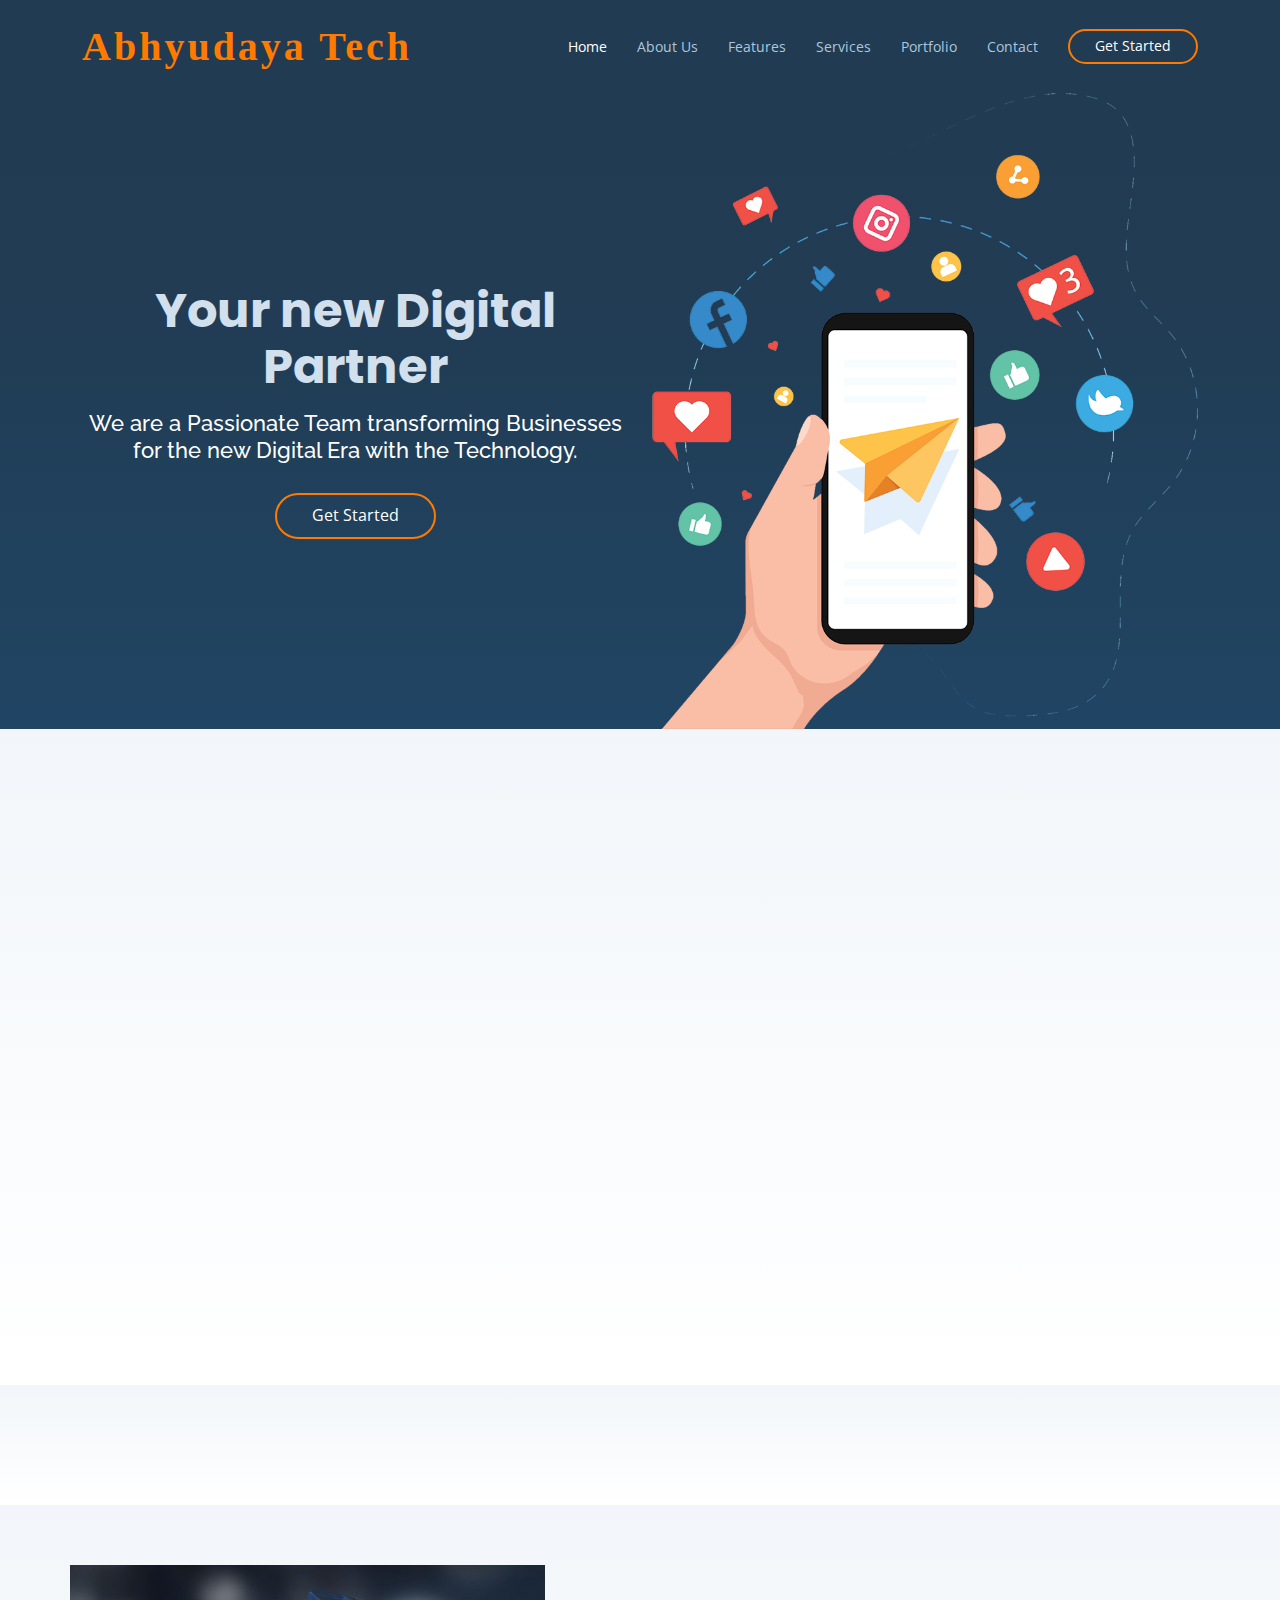
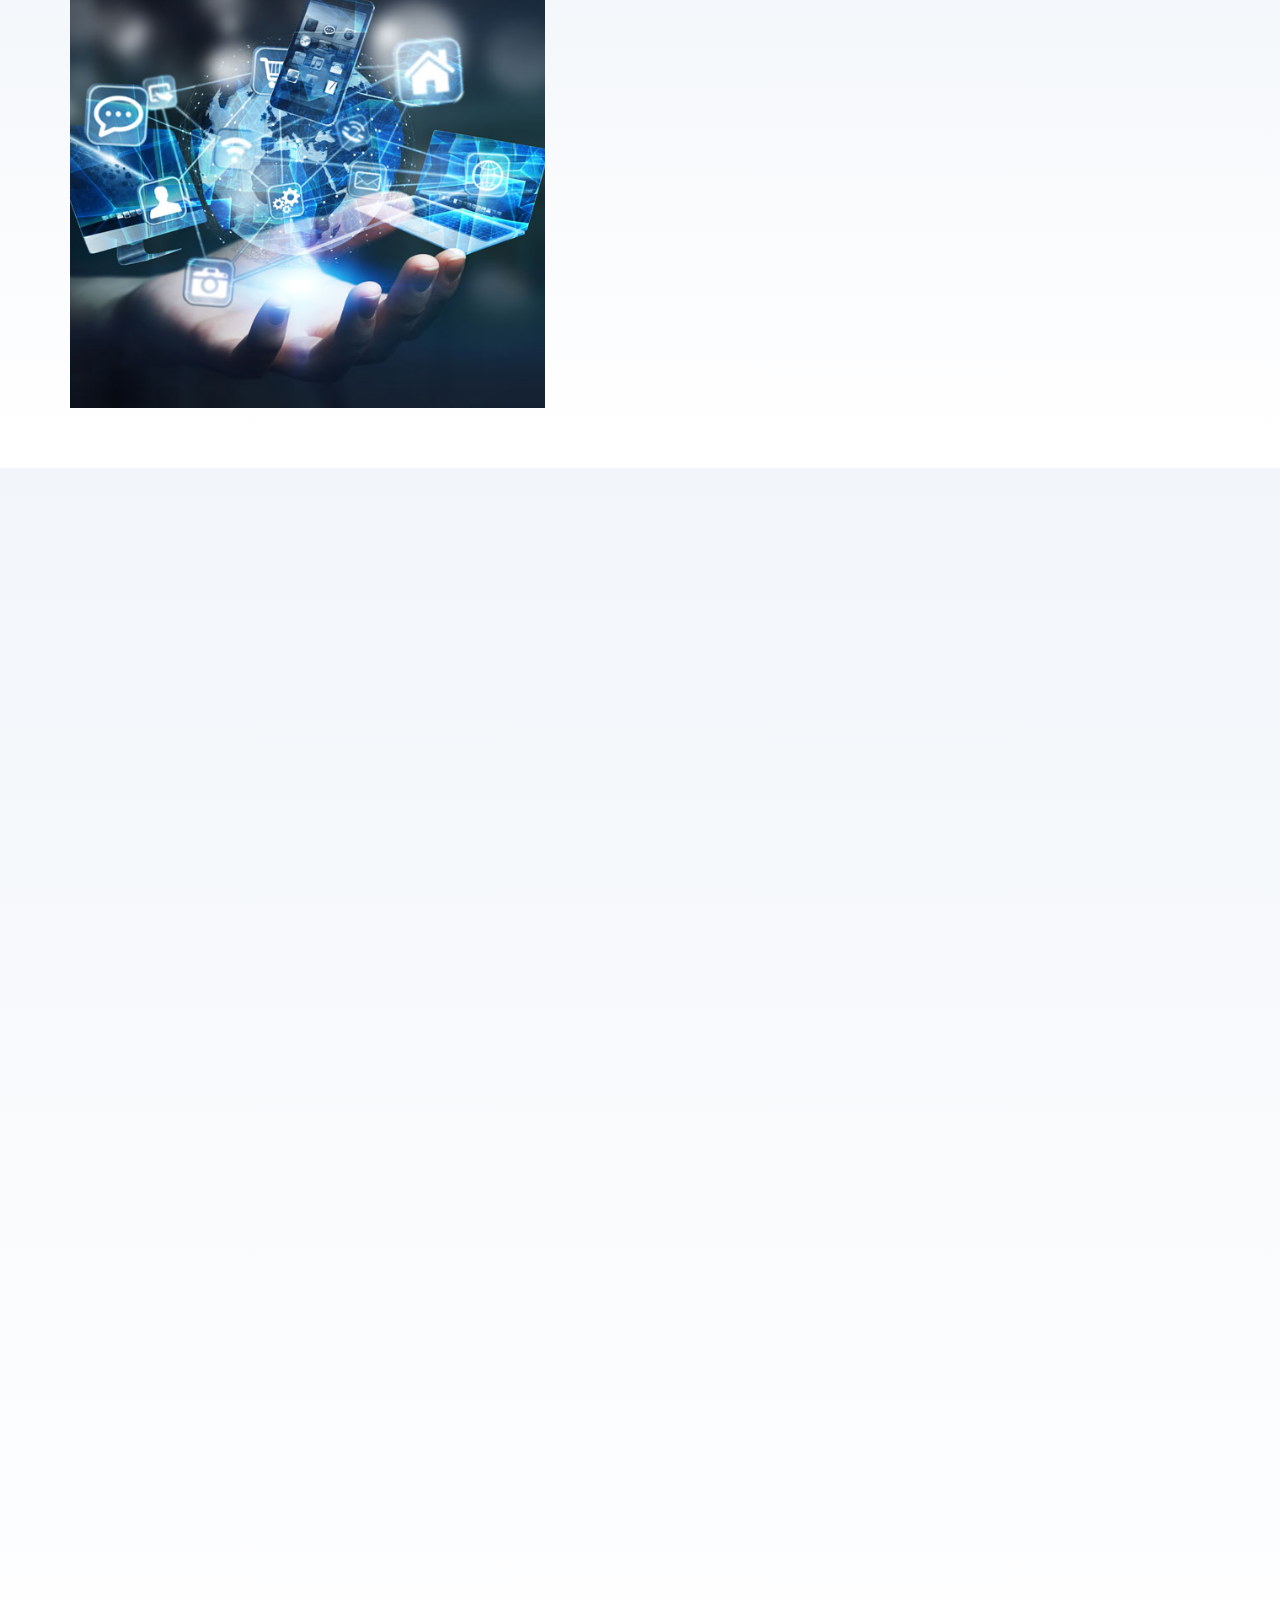
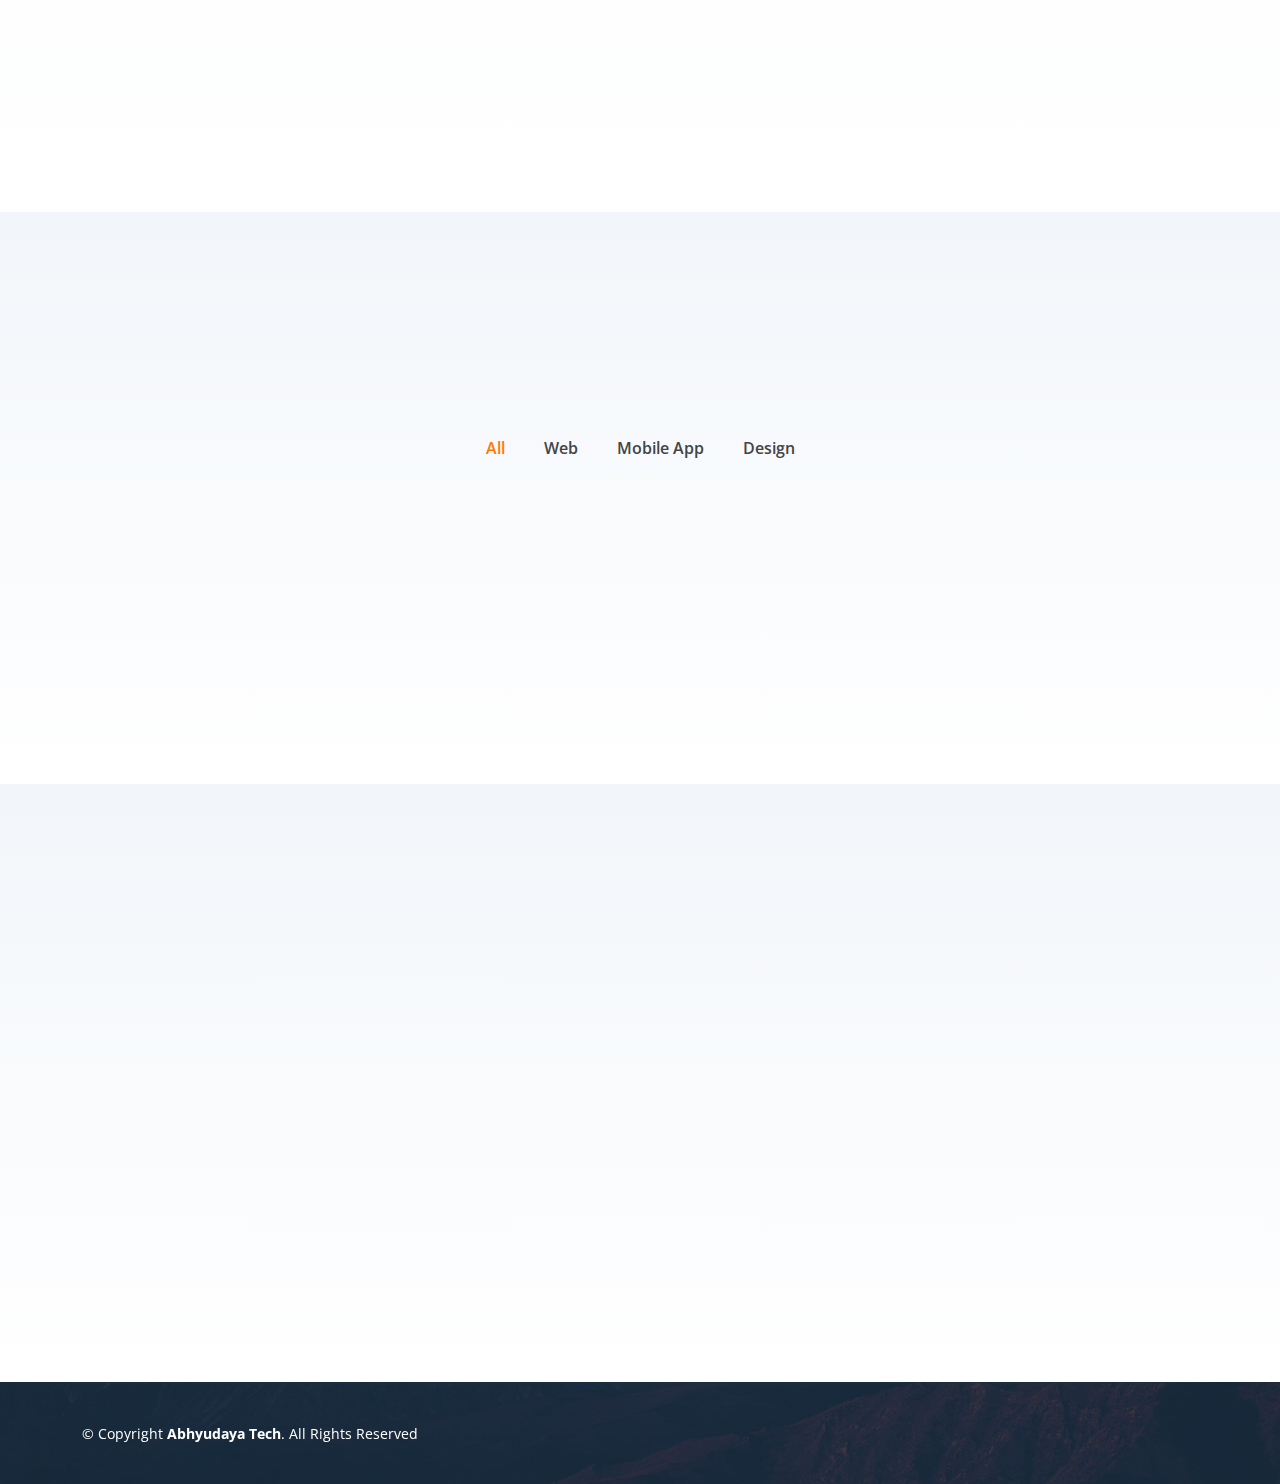
<file: index.html>
<!DOCTYPE html>
<html lang="en">

<head>
  <meta charset="utf-8">
  <meta content="width=device-width, initial-scale=1.0" name="viewport">

  <title>Abhyudaya Tech</title>
  <meta content="" name="description">
  <meta content="" name="keywords">

  <!-- Favicons -->
  <link href="assets/img/favicon.png" rel="icon">
  <link href="assets/img/apple-touch-icon.png" rel="apple-touch-icon">

  <!-- Google Fonts -->
  <link href="https://fonts.googleapis.com/css?family=Open+Sans:300,300i,400,400i,600,600i,700,700i|Raleway:300,300i,400,400i,500,500i,600,600i,700,700i|Poppins:300,300i,400,400i,500,500i,600,600i,700,700i" rel="stylesheet">
  <link href='https://fonts.googleapis.com/css?family=Sacramento' rel='stylesheet'>

  <!-- Vendor CSS Files -->
  <link href="assets/vendor/aos/aos.css" rel="stylesheet">
  <link href="assets/vendor/bootstrap/css/bootstrap.min.css" rel="stylesheet">
  <link href="assets/vendor/bootstrap-icons/bootstrap-icons.css" rel="stylesheet">
  <link href="assets/vendor/boxicons/css/boxicons.min.css" rel="stylesheet">
  <link href="assets/vendor/glightbox/css/glightbox.min.css" rel="stylesheet">
  <link href="assets/vendor/swiper/swiper-bundle.min.css" rel="stylesheet">

  <!-- Template Main CSS File -->
  <link href="assets/css/style.css" rel="stylesheet">

  <!-- =======================================================
  * Template Name: Bocor
  * Updated: Sep 18 2023 with Bootstrap v5.3.2
  * Template URL: https://bootstrapmade.com/bocor-bootstrap-template-nice-animation/
  * Author: BootstrapMade.com
  * License: https://bootstrapmade.com/license/
  ======================================================== -->
</head>

<body>
<!-- Google tag (gtag.js) -->
<script async src="https://www.googletagmanager.com/gtag/js?id=G-Y99J32SR6R"></script>
<script>
  window.dataLayer = window.dataLayer || [];
  function gtag(){dataLayer.push(arguments);}
  gtag('js', new Date());

  gtag('config', 'G-Y99J32SR6R');
</script>

  <!-- ======= Header ======= -->
  <header id="header">
    <div class="container d-flex align-items-center justify-content-between">

      <div class="logo">
        <!-- Uncomment below if you prefer to use an image logo -->
        <!-- <img src="assets/img/logo_abhyudaya_tech.png" alt="" class="img-fluid"> -->
        <h1><a href="index.html"><span style="font-family: 'sans-serif';">Abhyudaya Tech</span></a></h1>
      </div>

      <nav id="navbar" class="navbar">
        <ul>
          <li><a class="nav-link scrollto active" href="#hero">Home</a></li>
          <li><a class="nav-link scrollto" href="#about">About Us</a></li>
          <li><a class="nav-link scrollto" href="#features">Features</a></li>
          <li><a class="nav-link scrollto" href="#services">Services</a></li>
          <li><a class="nav-link scrollto" href="#portfolio">Portfolio</a></li>
          <!-- <li><a class="nav-link scrollto" href="#team">Team</a></li> -->
          <!-- <li class="dropdown"><a href="#"><span>Drop Down</span> <i class="bi bi-chevron-down"></i></a>
            <ul>
              <li><a href="#">Drop Down 1</a></li>
              <li class="dropdown"><a href="#"><span>Deep Drop Down</span> <i class="bi bi-chevron-right"></i></a>
                <ul>
                  <li><a href="#">Deep Drop Down 1</a></li>
                  <li><a href="#">Deep Drop Down 2</a></li>
                  <li><a href="#">Deep Drop Down 3</a></li>
                  <li><a href="#">Deep Drop Down 4</a></li>
                  <li><a href="#">Deep Drop Down 5</a></li>
                </ul>
              </li>
              <li><a href="#">Drop Down 2</a></li>
              <li><a href="#">Drop Down 3</a></li>
              <li><a href="#">Drop Down 4</a></li>
            </ul>
          </li> -->
          <li><a class="nav-link scrollto" href="#contact">Contact</a></li>
          <li><a class="getstarted scrollto" href="#about">Get Started</a></li>
        </ul>
        <i class="bi bi-list mobile-nav-toggle"></i>
      </nav><!-- .navbar -->

    </div>
  </header><!-- End Header -->

  <!-- ======= Hero Section ======= -->
  <section id="hero">

    <div class="container">
      <div class="row d-flex align-items-center">
      <div class=" col-lg-6 py-5 py-lg-0 order-2 order-lg-1 text-center" data-aos="fade-right">
        <h1>Your new Digital Partner</h1>
        <h2>We are a Passionate Team transforming Businesses for the new Digital Era with the Technology.</h2>
        <a href="#about" class="btn-get-started scrollto">Get Started</a>
      </div>
      <div class="col-lg-6 order-1 order-lg-2 hero-img" data-aos="fade-left">
        <img src="assets/img/hero-img.png" class="img-fluid" alt="">
      </div>
    </div>
    </div>

  </section><!-- End Hero -->

  <main id="main">

    <!-- ======= Features Section ======= -->
    <section id="about" class="features section-bg">
      <div class="container">

        <div class="section-title">
          <h2 data-aos="fade-in">About Us</h2>
          <p data-aos="fade-in"></p>
        </div>

        <div class="row content">
          <div class="col-md-5 px-4" data-aos="fade-right">
            <img src="assets/img/logo_abhyudaya_tech.png" class="img-fluid" alt="">
          </div>
          <div class="col-md-7 pt-4" data-aos="fade-left">
            <h1></h1>
            <h3>Your New Digital Partner.</h3>
            <p class="fst-italic" style="text-align: justify;">
              &emsp;&emsp;&emsp;At <span style="color: orange;">Abhyudaya Tech</span>, we're not just another technology company, rather we're your dedicated digital partner. With a passionate team, we specialize in transforming businesses for the new digital era.
            </p>
            <ul>
              <li><i class="bi bi-check"></i> Our core expertise encompasses website development, digital support, creative design, and strategic social media management.</li>
              <li><i class="bi bi-check"></i> We believe that technology is not just a tool but a catalyst for your success. Let's embark on a journey of innovation and growth together. </li>
              <li><i class="bi bi-check"></i> Your digital transformation starts here. </li>
            </ul>
          </div>
        </div>

        <!-- <div class="row content">
          <div class="col-md-5 order-1 order-md-2" data-aos="fade-left">
            <img src="assets/img/features-2.svg" class="img-fluid" alt="">
          </div>
          <div class="col-md-7 pt-5 order-2 order-md-1" data-aos="fade-right">
            <h3>Corporis temporibus maiores provident</h3>
            <p class="fst-italic">
              Lorem ipsum dolor sit amet, consectetur adipiscing elit, sed do eiusmod tempor incididunt ut labore et dolore
              magna aliqua.
            </p>
            <p>
              Ullamco laboris nisi ut aliquip ex ea commodo consequat. Duis aute irure dolor in reprehenderit in voluptate
              velit esse cillum dolore eu fugiat nulla pariatur. Excepteur sint occaecat cupidatat non proident, sunt in
              culpa qui officia deserunt mollit anim id est laborum
            </p>
          </div>
        </div>

        <div class="row content">
          <div class="col-md-5" data-aos="fade-right">
            <img src="assets/img/features-3.svg" class="img-fluid" alt="">
          </div>
          <div class="col-md-7 pt-5" data-aos="fade-left">
            <h3>Sunt consequatur ad ut est nulla consectetur reiciendis animi voluptas</h3>
            <p>Cupiditate placeat cupiditate placeat est ipsam culpa. Delectus quia minima quod. Sunt saepe odit aut quia voluptatem hic voluptas dolor doloremque.</p>
            <ul>
              <li><i class="bi bi-check"></i> Ullamco laboris nisi ut aliquip ex ea commodo consequat.</li>
              <li><i class="bi bi-check"></i> Duis aute irure dolor in reprehenderit in voluptate velit.</li>
              <li><i class="bi bi-check"></i> Facilis ut et voluptatem aperiam. Autem soluta ad fugiat.</li>
            </ul>
          </div>
        </div>

        <div class="row content">
          <div class="col-md-5 order-1 order-md-2" data-aos="fade-left">
            <img src="assets/img/features-4.svg" class="img-fluid" alt="">
          </div>
          <div class="col-md-7 pt-5 order-2 order-md-1" data-aos="fade-right">
            <h3>Quas et necessitatibus eaque impedit ipsum animi consequatur incidunt in</h3>
            <p class="fst-italic">
              Lorem ipsum dolor sit amet, consectetur adipiscing elit, sed do eiusmod tempor incididunt ut labore et dolore
              magna aliqua.
            </p>
            <p>
              Ullamco laboris nisi ut aliquip ex ea commodo consequat. Duis aute irure dolor in reprehenderit in voluptate
              velit esse cillum dolore eu fugiat nulla pariatur. Excepteur sint occaecat cupidatat non proident, sunt in
              culpa qui officia deserunt mollit anim id est laborum
            </p>
          </div>
        </div> -->

      </div>
    </section><!-- End Features Section -->

    <!-- ======= Clients Section ======= -->
    <section id="clients" class="clients section-bg">
      <div class="container">
        <div class="row no-gutters clients-wrap clearfix wow fadeInUp">
          
          <div class="col-lg-2 col-md-4 col-6">
            <div class="client-logo">
              <img src="assets/img/clients/client-ip-connect.png" class="img-fluid" alt="" data-aos="flip-right">
            </div>
          </div>

          <div class="col-lg-2 col-md-4 col-6">
            <div class="client-logo">
              <img src="assets/img/clients/client-jknanosolutions.png" class="img-fluid" alt="" data-aos="flip-right" data-aos-delay="100">
            </div>
          </div>

          <div class="col-lg-2 col-md-4 col-6">
            <div class="client-logo">
              <img src="assets/img/clients/client-nano-edu-kit.png" class="img-fluid" alt="" data-aos="flip-right" data-aos-delay="200">
            </div>
          </div>

          <!-- <div class="col-lg-2 col-md-4 col-6">
            <div class="client-logo">
              <img src="assets/img/clients/client-4.png" class="img-fluid" alt="" data-aos="flip-right" data-aos-delay="300">
            </div>
          </div>

          <div class="col-lg-2 col-md-4 col-6">
            <div class="client-logo">
              <img src="assets/img/clients/client-5.png" class="img-fluid" alt="" data-aos="flip-right" data-aos-delay="400">
            </div>
          </div>

          <div class="col-lg-2 col-md-4 col-6">
            <div class="client-logo">
              <img src="assets/img/clients/client-6.png" class="img-fluid" alt="" data-aos="flip-right" data-aos-delay="500">
            </div>
          </div> -->

        </div>

      </div>
    </section><!-- End Clients Section -->

    <!-- ======= About Section ======= -->
    <section id="features" class="about section-bg">
      <div class="container">
        <div class="row gy-4">
          <div class="image col-xl-5"></div>
          <div class="col-xl-7">
            <div class="content d-flex flex-column justify-content-center ps-0 ps-xl-4">
              <h3 data-aos="fade-in" data-aos-delay="100">Features</h3>
              <p data-aos="fade-in">
                Abhyudaya Tech is Empowering businesses with comprehensive IT services, spanning website development, digital support, innovative design, and impactful social media solutions.
              </p>
              <div class="row gy-4 mt-3">
                <div class="col-md-6 icon-box" data-aos="fade-up">
                  <i class="bx bx-receipt"></i>
                  <h4><a href="#">Web Development</a></h4>
                  <p>Expertly crafted websites for all needs, from static sites to robust e-commerce platforms.</p>
                </div>
                <div class="col-md-6 icon-box" data-aos="fade-up" data-aos-delay="100">
                  <i class="bx bx-cube-alt"></i>
                  <h4><a href="#">Digital Support</a></h4>
                  <p>Transition smoothly to the digital realm with software solutions, data management, online forms, and SEO services.</p>
                </div>
                <div class="col-md-6 icon-box" data-aos="fade-up" data-aos-delay="200">
                  <i class="bx bx-images"></i>
                  <h4><a href="#">Design</a></h4>
                  <p>Tailored designs by our dedicated team, including logo creation, poster design, and more.</p>
                </div>
                <div class="col-md-6 icon-box" data-aos="fade-up" data-aos-delay="300">
                  <i class="bx bxl-instagram"></i>
                  <h4><a href="#">Social Media</a></h4>
                  <p>Amplify your business through modern outreach on platforms like Facebook, Google My Business, Instagram, and more.</p>
                </div>
              </div>
            </div><!-- End .content-->
          </div>
        </div>

      </div>
    </section><!-- End About Section -->

    <!-- ======= Services Section ======= -->
    <section id="services" class="services section-bg">
      <div class="container">

        <div class="section-title">
          <h2 data-aos="fade-in">Services</h2>
          <p data-aos="fade-in">At Abhyudaya Tech, we deleiver a diverse range of IT services & digital support.</p>
        </div>

        <div class="row">
          <div class="col-md-6 d-flex" data-aos="fade-right">
            <div class="card">
              <div class="card-img">
                <img src="assets/img/services-1.jpg" alt="...">
              </div>
              <div class="card-body">
                <h5 class="card-title"><a href="">Website Development</a></h5>
                <p class="card-text">
                  <ul>
                    <li>Static Website</li>
                    <li>Dynamic Website</li>
                    <li>E-commerce Solutions</li>
                  </ul>
                </p>
                <div class="read-more"><a href="#"><i class="bi bi-arrow-right"></i> Read More</a></div>
              </div>
            </div>
          </div>
          <div class="col-md-6 d-flex" data-aos="fade-left">
            <div class="card">
              <div class="card-img">
                <img src="assets/img/services-2.jpg" alt="...">
              </div>
              <div class="card-body">
                <h5 class="card-title"><a href="">Digital Support</a></h5>
                <p class="card-text">
                  <ul>
                    <li>Software Development</li>
                    <li>Excel Solutions</li>
                    <li>Online Form & Management</li>
                    <li>Search Engine Optimization (SEO)</li>
                  </ul>
                </p>
                <div class="read-more"><a href="#"><i class="bi bi-arrow-right"></i> Read More</a></div>
              </div>
            </div>

          </div>
          <div class="col-md-6 d-flex" data-aos="fade-right">
            <div class="card">
              <div class="card-img">
                <img src="assets/img/services-3.jpg" alt="...">
              </div>
              <div class="card-body">
                <h5 class="card-title"><a href="">Design</a></h5>
                <p class="card-text">
                  <ul>
                    <li>Logo Design</li>
                    <li>Poster and Graphic Design</li>
                    <li>Branding</li>
                  </ul>
                </p>
                <div class="read-more"><a href="#"><i class="bi bi-arrow-right"></i> Read More</a></div>
              </div>
            </div>
          </div>
          <div class="col-md-6 d-flex" data-aos="fade-left">
            <div class="card">
              <div class="card-img">
                <img src="assets/img/services-4.jpg" alt="...">
              </div>
              <div class="card-body">
                <h5 class="card-title"><a href="">Social Media</a></h5>
                <p class="card-text">
                  <ul>
                    <li>Social Media Marketing</li>
                    <li>FB & Instagram Page Management</li>
                    <li>Google My Business Setup and Optimization</li>
                  </ul>
                </p>
                <div class="read-more"><a href="#"><i class="bi bi-arrow-right"></i> Read More</a></div>
              </div>
            </div>
          </div>
        </div>

      </div>
    </section><!-- End Services Section -->


    <!-- ======= Portfolio Section ======= -->
    <section id="portfolio" class="portfolio section-bg">
      <div class="container">

        <div class="section-title">
          <h2 data-aos="fade-in">Portfolio</h2>
          <p data-aos="fade-in">Explore our portfolio showcasing the transformative impact of our IT services – from cutting-edge website development to creative design, digital support, and effective social media strategies. Witness the evolution of businesses in the digital era.</p>
        </div>

        <div class="row">
          <div class="col-lg-12">
            <ul id="portfolio-flters">
              <li data-filter="*" class="filter-active">All</li>
              <li data-filter=".filter-web">Web</li>
              <li data-filter=".filter-app">Mobile App</li>
              <li data-filter=".filter-design">Design</li>
            </ul>
          </div>
        </div>

        <div class="row portfolio-container" data-aos="fade-up">

          <div class="col-lg-4 col-md-6 portfolio-item filter-web">
            <div class="portfolio-wrap">
              <img src="assets/img/portfolio/web-ip-connect.png" class="img-fluid" alt="IP Connect | Landing Page">
              <div class="portfolio-links">
                <a href="assets/img/portfolio/web-ip-connect.png" data-gallery="portfolioGallery" class="portfolio-lightbox" title="IP Connect | Landing Page"><i class="bi bi-plus"></i></a>
                <a href="https://ipconnect.tech/" title="More Details" target="_blank"><i class="bi bi-link"></i></a>
              </div>
              <div class="portfolio-info">
                <h4>IP Connect</h4>
                <p>Landing Page</p>
              </div>
            </div>
          </div>

          <div class="col-lg-4 col-md-6 portfolio-item filter-web">
            <div class="portfolio-wrap">
              <img src="assets/img/portfolio/web-nanoedukit.png" class="img-fluid" alt="Nano Edu Kit | Product Webpage">
              <div class="portfolio-links">
                <a href="assets/img/portfolio/web-nanoedukit.png" data-gallery="portfolioGallery" class="portfolio-lightbox" title="Nano Edu Kit | Product Webpage"><i class="bi bi-plus"></i></a>
                <a href="https://nanoedukit.com/" title="More Details" target="_blank"><i class="bi bi-link"></i></a>
              </div>
              <div class="portfolio-info">
                <h4>Nano Edu Kit</h4>
                <p>Product Webpage</p>
              </div>
            </div>
          </div>

          <div class="col-lg-4 col-md-6 portfolio-item filter-design">
            <div class="portfolio-wrap">
              <img src="assets/img/portfolio/design-logo-ip-connect.png" class="img-fluid" alt="IP Connect | Logo Design">
              <div class="portfolio-links">
                <a href="assets/img/portfolio/design-logo-ip-connect.png" data-gallery="portfolioGallery" class="portfolio-lightbox" title="IP Connect | Logo Design"><i class="bi bi-plus"></i></a>
                <!-- <a href="https://ipconnect.tech/" title="More Details" target="_blank"><i class="bi bi-link"></i></a> -->
              </div>
              <div class="portfolio-info">
                <h4>IP Connect</h4>
                <p>Logo Design</p>
              </div>
            </div>
          </div>

        </div>

      </div>
    </section><!-- End Portfolio Section -->

    <!-- ======= Team Section ======= -->
    <!-- <section id="team" class="team section-bg">
      <div class="container">

        <div class="section-title">
          <h2 data-aos="fade-in">Team</h2>
          <p data-aos="fade-in">Magnam dolores commodi suscipit. Necessitatibus eius consequatur ex aliquid fuga eum quidem. Sit sint consectetur velit. Quisquam quos quisquam cupiditate. Et nemo qui impedit suscipit alias ea. Quia fugiat sit in iste officiis commodi quidem hic quas.</p>
        </div>

        <div class="row">
          <div class="col-xl-3 col-lg-4 col-md-6">
            <div class="member" data-aos="fade-up">
              <div class="pic"><img src="assets/img/team/team-1.jpg" alt=""></div>
              <h4>Walter White</h4>
              <span>Chief Executive Officer</span>
              <div class="social">
                <a href=""><i class="bi bi-twitter"></i></a>
                <a href=""><i class="bi bi-facebook"></i></a>
                <a href=""><i class="bi bi-instagram"></i></a>
                <a href=""><i class="bi bi-linkedin"></i></a>
              </div>
            </div>
          </div>

          <div class="col-xl-3 col-lg-4 col-md-6">
            <div class="member" data-aos="fade-up" data-aos-delay="100">
              <div class="pic"><img src="assets/img/team/team-2.jpg" alt=""></div>
              <h4>Sarah Jhinson</h4>
              <span>Product Manager</span>
              <div class="social">
                <a href=""><i class="bi bi-twitter"></i></a>
                <a href=""><i class="bi bi-facebook"></i></a>
                <a href=""><i class="bi bi-instagram"></i></a>
                <a href=""><i class="bi bi-linkedin"></i></a>
              </div>
            </div>
          </div>

          <div class="col-xl-3 col-lg-4 col-md-6">
            <div class="member" data-aos="fade-up" data-aos-delay="200">
              <div class="pic"><img src="assets/img/team/team-3.jpg" alt=""></div>
              <h4>William Anderson</h4>
              <span>CTO</span>
              <div class="social">
                <a href=""><i class="bi bi-twitter"></i></a>
                <a href=""><i class="bi bi-facebook"></i></a>
                <a href=""><i class="bi bi-instagram"></i></a>
                <a href=""><i class="bi bi-linkedin"></i></a>
              </div>
            </div>
          </div>

          <div class="col-xl-3 col-lg-4 col-md-6">
            <div class="member" data-aos="fade-up" data-aos-delay="300">
              <div class="pic"><img src="assets/img/team/team-4.jpg" alt=""></div>
              <h4>Amanda Jepson</h4>
              <span>Accountant</span>
              <div class="social">
                <a href=""><i class="bi bi-twitter"></i></a>
                <a href=""><i class="bi bi-facebook"></i></a>
                <a href=""><i class="bi bi-instagram"></i></a>
                <a href=""><i class="bi bi-linkedin"></i></a>
              </div>
            </div>
          </div>
        </div>

      </div>
    </section> -->
    <!-- End Team Section -->

    <!-- ======= Pricing Section ======= -->
    <!-- <section id="pricing" class="pricing section-bg">
      <div class="container">

        <div class="section-title">
          <h2 data-aos="fade-in">Pricing</h2>
          <p data-aos="fade-in">Magnam dolores commodi suscipit. Necessitatibus eius consequatur ex aliquid fuga eum quidem. Sit sint consectetur velit. Quisquam quos quisquam cupiditate. Et nemo qui impedit suscipit alias ea. Quia fugiat sit in iste officiis commodi quidem hic quas.</p>
        </div>

        <div class="row no-gutters">

          <div class="col-lg-4 box" data-aos="zoom-in">
            <h3>Free</h3>
            <h4>$0<span>per month</span></h4>
            <ul>
              <li><i class="bx bx-check"></i> Quam adipiscing vitae proin</li>
              <li><i class="bx bx-check"></i> Nec feugiat nisl pretium</li>
              <li><i class="bx bx-check"></i> Nulla at volutpat diam uteera</li>
              <li class="na"><i class="bx bx-x"></i> <span>Pharetra massa massa ultricies</span></li>
              <li class="na"><i class="bx bx-x"></i> <span>Massa ultricies mi quis hendrerit</span></li>
            </ul>
            <a href="#" class="get-started-btn">Get Started</a>
          </div>

          <div class="col-lg-4 box featured" data-aos="zoom-in">
            <span class="featured-badge">Featured</span>
            <h3>Business</h3>
            <h4>$29<span>per month</span></h4>
            <ul>
              <li><i class="bx bx-check"></i> Quam adipiscing vitae proin</li>
              <li><i class="bx bx-check"></i> Nec feugiat nisl pretium</li>
              <li><i class="bx bx-check"></i> Nulla at volutpat diam uteera</li>
              <li><i class="bx bx-check"></i> Pharetra massa massa ultricies</li>
              <li><i class="bx bx-check"></i> Massa ultricies mi quis hendrerit</li>
            </ul>
            <a href="#" class="get-started-btn">Get Started</a>
          </div>

          <div class="col-lg-4 box" data-aos="zoom-in">
            <h3>Developer</h3>
            <h4>$49<span>per month</span></h4>
            <ul>
              <li><i class="bx bx-check"></i> Quam adipiscing vitae proin</li>
              <li><i class="bx bx-check"></i> Nec feugiat nisl pretium</li>
              <li><i class="bx bx-check"></i> Nulla at volutpat diam uteera</li>
              <li><i class="bx bx-check"></i> Pharetra massa massa ultricies</li>
              <li><i class="bx bx-check"></i> Massa ultricies mi quis hendrerit</li>
            </ul>
            <a href="#" class="get-started-btn">Get Started</a>
          </div>

        </div>

      </div>
    </section> -->
    <!-- End Pricing Section -->

    <!-- ======= Frequently Asked Questions Section ======= -->
    <!-- <section id="faq" class="faq section-bg">
      <div class="container">

        <div class="section-title">
          <h2 data-aos="fade-in">Frequently Asked Questions</h2>
          <p data-aos="fade-in">Magnam dolores commodi suscipit. Necessitatibus eius consequatur ex aliquid fuga eum quidem. Sit sint consectetur velit. Quisquam quos quisquam cupiditate. Et nemo qui impedit suscipit alias ea. Quia fugiat sit in iste officiis commodi quidem hic quas.</p>
        </div>

        <div class="row faq-item d-flex align-items-stretch" data-aos="fade-up">
          <div class="col-lg-5">
            <i class="bx bx-help-circle"></i>
            <h4>Non consectetur a erat nam at lectus urna duis?</h4>
          </div>
          <div class="col-lg-7">
            <p>
              Feugiat pretium nibh ipsum consequat. Tempus iaculis urna id volutpat lacus laoreet non curabitur gravida. Venenatis lectus magna fringilla urna porttitor rhoncus dolor purus non.
            </p>
          </div>
        </div>

        <div class="row faq-item d-flex align-items-stretch" data-aos="fade-up" data-aos-delay="100">
          <div class="col-lg-5">
            <i class="bx bx-help-circle"></i>
            <h4>Feugiat scelerisque varius morbi enim nunc faucibus a pellentesque?</h4>
          </div>
          <div class="col-lg-7">
            <p>
              Dolor sit amet consectetur adipiscing elit pellentesque habitant morbi. Id interdum velit laoreet id donec ultrices. Fringilla phasellus faucibus scelerisque eleifend donec pretium. Est pellentesque elit ullamcorper dignissim.
            </p>
          </div>
        </div>

        <div class="row faq-item d-flex align-items-stretch" data-aos="fade-up" data-aos-delay="200">
          <div class="col-lg-5">
            <i class="bx bx-help-circle"></i>
            <h4>Dolor sit amet consectetur adipiscing elit pellentesque habitant morbi?</h4>
          </div>
          <div class="col-lg-7">
            <p>
              Eleifend mi in nulla posuere sollicitudin aliquam ultrices sagittis orci. Faucibus pulvinar elementum integer enim. Sem nulla pharetra diam sit amet nisl suscipit. Rutrum tellus pellentesque eu tincidunt. Lectus urna duis convallis convallis tellus.
            </p>
          </div>
        </div>

        <div class="row faq-item d-flex align-items-stretch" data-aos="fade-up" data-aos-delay="300">
          <div class="col-lg-5">
            <i class="bx bx-help-circle"></i>
            <h4>Ac odio tempor orci dapibus. Aliquam eleifend mi in nulla?</h4>
          </div>
          <div class="col-lg-7">
            <p>
              Aperiam itaque sit optio et deleniti eos nihil quidem cumque. Voluptas dolorum accusantium sunt sit enim. Provident consequuntur quam aut reiciendis qui rerum dolorem sit odio. Repellat assumenda soluta sunt pariatur error doloribus fuga.
            </p>
          </div>
        </div>

        <div class="row faq-item d-flex align-items-stretch" data-aos="fade-up" data-aos-delay="400">
          <div class="col-lg-5">
            <i class="bx bx-help-circle"></i>
            <h4>Tempus quam pellentesque nec nam aliquam sem et tortor consequat?</h4>
          </div>
          <div class="col-lg-7">
            <p>
              Molestie a iaculis at erat pellentesque adipiscing commodo. Dignissim suspendisse in est ante in. Nunc vel risus commodo viverra maecenas accumsan. Sit amet nisl suscipit adipiscing bibendum est. Purus gravida quis blandit turpis cursus in
            </p>
          </div>
        </div>

      </div>
    </section> -->
    <!-- End Frequently Asked Questions Section -->

    <!-- ======= Contact Section ======= -->
    <section id="contact" class="contact section-bg">
      <div class="container" data-aos="fade-up">

        <div class="section-title">
          <h2>Contact</h2>
          <!-- <p>Magnam dolores commodi suscipit. Necessitatibus eius consequatur ex aliquid fuga eum quidem. Sit sint consectetur velit. Quisquam quos quisquam cupiditate. Et nemo qui impedit suscipit alias ea. Quia fugiat sit in iste officiis commodi quidem hic quas.</p> -->
        </div>

        <div class="row">

          <div class="col-lg-6">

            <div class="row">
              <div class="col-md-12">
                <div class="info-box" data-aos="fade-up">
                  <i class="bx bx-map"></i>
                  <h3>Our Place</h3>
                  <p>Bengaluru, Karnataka, India</p>
                </div>
              </div>
              <div class="col-md-12">
                <div class="info-box mt-4" data-aos="fade-up" data-aos-delay="100">
                  <i class="bx bx-envelope"></i>
                  <h3>Email Us</h3>
                  <p>teamabhyudaya.tech@gmail.com</p>
                </div>
              </div>
              <!-- <div class="col-md-6">
                <div class="info-box mt-4" data-aos="fade-up" data-aos-delay="100">
                  <i class="bx bx-phone-call"></i>
                  <h3>Call Us</h3>
                  <p>+1 5589 55488 55<br>+1 6678 254445 41</p>
                </div>
              </div> -->
            </div>

          </div>

          <div class="col-lg-6 mt-4 mt-lg-0">
            <form action="forms/contact.php" method="post" role="form" class="php-email-form w-100" data-aos="fade-up">
              <div class="row">
                <div class="col-md-6 form-group">
                  <input type="text" name="name" class="form-control" id="name" placeholder="Your Name" required>
                </div>
                <div class="col-md-6 form-group mt-3 mt-md-0">
                  <input type="email" class="form-control" name="email" id="email" placeholder="Your Email" required>
                </div>
              </div>
              <div class="form-group mt-3">
                <input type="text" class="form-control" name="subject" id="subject" placeholder="Subject" required>
              </div>
              <div class="form-group mt-3">
                <textarea class="form-control" name="message" rows="5" placeholder="Message" required></textarea>
              </div>
              <div class="my-3">
                <div class="loading">Loading</div>
                <div class="error-message"></div>
                <div class="sent-message">Your message has been sent. Thank you!</div>
              </div>
              <div class="text-center"><button type="submit">Send Message</button></div>
            </form>
          </div>

        </div>

      </div>
    </section><!-- End Contact Section -->

  </main><!-- End #main -->

  <!-- ======= Footer ======= -->
  <footer id="footer">

    <!-- <div class="footer-top">

      <div class="container">

        <div class="row  justify-content-center">
          <div class="col-lg-6">
            <h3>Bocor</h3>
            <p>Et aut eum quis fuga eos sunt ipsa nihil. Labore corporis magni eligendi fuga maxime saepe commodi placeat.</p>
          </div>
        </div>

        <div class="row footer-newsletter justify-content-center">
          <div class="col-lg-6">
            <form action="" method="post">
              <input type="email" name="email" placeholder="Enter your Email"><input type="submit" value="Subscribe">
            </form>
          </div>
        </div>

        <div class="social-links">
          <a href="#" class="twitter"><i class="bx bxl-twitter"></i></a>
          <a href="#" class="facebook"><i class="bx bxl-facebook"></i></a>
          <a href="#" class="instagram"><i class="bx bxl-instagram"></i></a>
          <a href="#" class="google-plus"><i class="bx bxl-skype"></i></a>
          <a href="#" class="linkedin"><i class="bx bxl-linkedin"></i></a>
        </div>

      </div>
    </div> -->

    <div class="container footer-bottom clearfix">
      <div class="copyright">
        &copy; Copyright <strong><span>Abhyudaya Tech</span></strong>. All Rights Reserved
      </div>
      <div class="credits">
        <!-- All the links in the footer should remain intact. -->
        <!-- You can delete the links only if you purchased the pro version. -->
        <!-- Licensing information: https://bootstrapmade.com/license/ -->
        <!-- Purchase the pro version with working PHP/AJAX contact form: https://bootstrapmade.com/bocor-bootstrap-template-nice-animation/ -->
        <!-- Designed by <a href="https://bootstrapmade.com/">BootstrapMade</a> -->
      </div>
    </div>
  </footer><!-- End Footer -->

  <a href="#" class="back-to-top d-flex align-items-center justify-content-center"><i class="bi bi-arrow-up-short"></i></a>

  <!-- Vendor JS Files -->
  <script src="assets/vendor/aos/aos.js"></script>
  <script src="assets/vendor/bootstrap/js/bootstrap.bundle.min.js"></script>
  <script src="assets/vendor/glightbox/js/glightbox.min.js"></script>
  <script src="assets/vendor/isotope-layout/isotope.pkgd.min.js"></script>
  <script src="assets/vendor/swiper/swiper-bundle.min.js"></script>
  <script src="assets/vendor/php-email-form/validate.js"></script>

  <!-- Template Main JS File -->
  <script src="assets/js/main.js"></script>

</body>

</html>
</file>
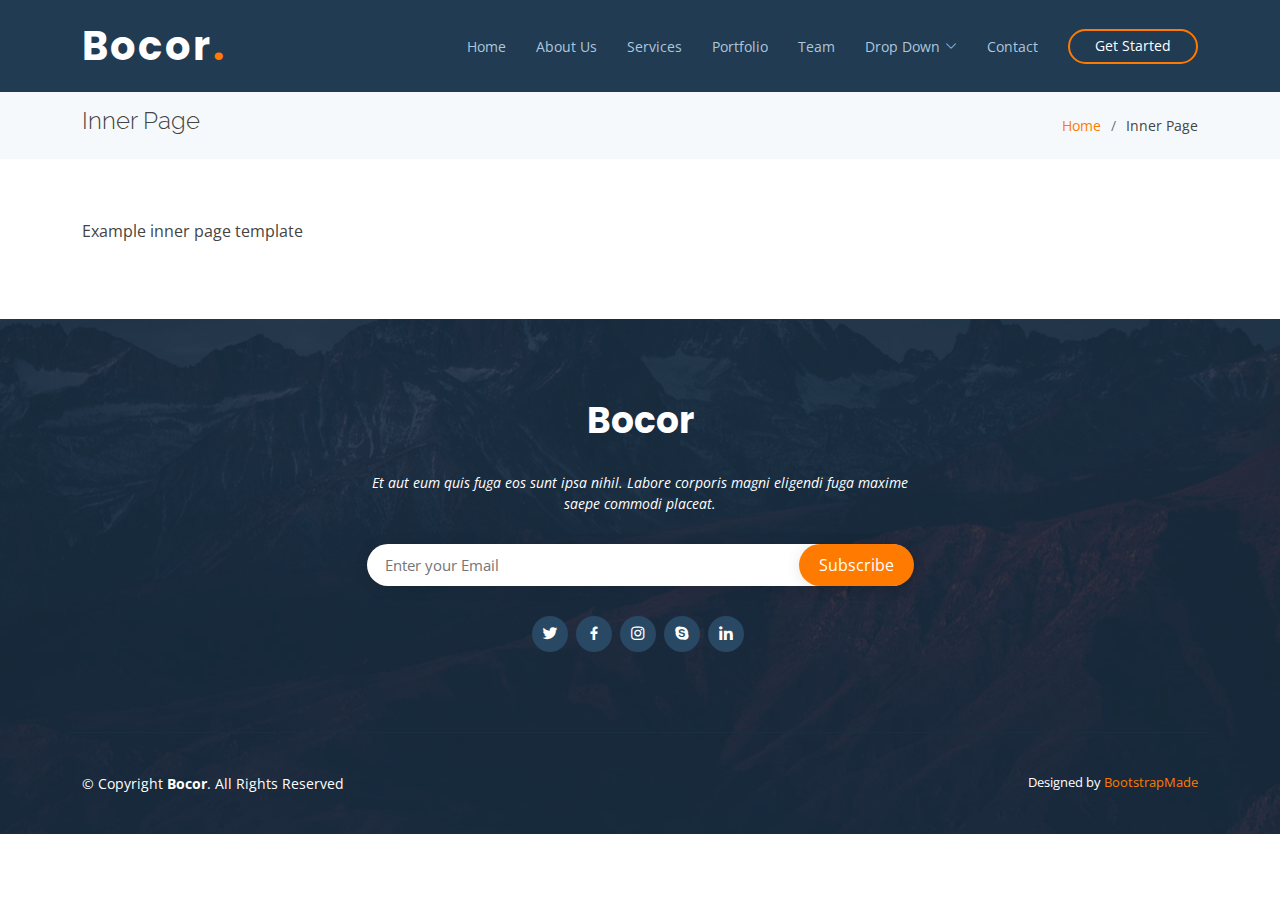
<file: inner-page.html>
<!DOCTYPE html>
<html lang="en">

<head>
  <meta charset="utf-8">
  <meta content="width=device-width, initial-scale=1.0" name="viewport">

  <title>Inner Page - Bocor Bootstrap Template</title>
  <meta content="" name="description">
  <meta content="" name="keywords">

  <!-- Favicons -->
  <link href="assets/img/favicon.png" rel="icon">
  <link href="assets/img/apple-touch-icon.png" rel="apple-touch-icon">

  <!-- Google Fonts -->
  <link href="https://fonts.googleapis.com/css?family=Open+Sans:300,300i,400,400i,600,600i,700,700i|Raleway:300,300i,400,400i,500,500i,600,600i,700,700i|Poppins:300,300i,400,400i,500,500i,600,600i,700,700i" rel="stylesheet">

  <!-- Vendor CSS Files -->
  <link href="assets/vendor/aos/aos.css" rel="stylesheet">
  <link href="assets/vendor/bootstrap/css/bootstrap.min.css" rel="stylesheet">
  <link href="assets/vendor/bootstrap-icons/bootstrap-icons.css" rel="stylesheet">
  <link href="assets/vendor/boxicons/css/boxicons.min.css" rel="stylesheet">
  <link href="assets/vendor/glightbox/css/glightbox.min.css" rel="stylesheet">
  <link href="assets/vendor/swiper/swiper-bundle.min.css" rel="stylesheet">

  <!-- Template Main CSS File -->
  <link href="assets/css/style.css" rel="stylesheet">

  <!-- =======================================================
  * Template Name: Bocor
  * Updated: Sep 18 2023 with Bootstrap v5.3.2
  * Template URL: https://bootstrapmade.com/bocor-bootstrap-template-nice-animation/
  * Author: BootstrapMade.com
  * License: https://bootstrapmade.com/license/
  ======================================================== -->
</head>

<body>

  <!-- ======= Header ======= -->
  <header id="header">
    <div class="container d-flex align-items-center justify-content-between">

      <div class="logo">
        <h1><a href="index.html">Bocor<span>.</span></a></h1>
        <!-- Uncomment below if you prefer to use an image logo -->
        <!-- <a href="index.html"><img src="assets/img/logo.png" alt="" class="img-fluid"></a>-->
      </div>

      <nav id="navbar" class="navbar">
        <ul>
          <li><a class="nav-link scrollto " href="#hero">Home</a></li>
          <li><a class="nav-link scrollto" href="#about">About Us</a></li>
          <li><a class="nav-link scrollto" href="#services">Services</a></li>
          <li><a class="nav-link scrollto" href="#portfolio">Portfolio</a></li>
          <li><a class="nav-link scrollto" href="#team">Team</a></li>
          <li class="dropdown"><a href="#"><span>Drop Down</span> <i class="bi bi-chevron-down"></i></a>
            <ul>
              <li><a href="#">Drop Down 1</a></li>
              <li class="dropdown"><a href="#"><span>Deep Drop Down</span> <i class="bi bi-chevron-right"></i></a>
                <ul>
                  <li><a href="#">Deep Drop Down 1</a></li>
                  <li><a href="#">Deep Drop Down 2</a></li>
                  <li><a href="#">Deep Drop Down 3</a></li>
                  <li><a href="#">Deep Drop Down 4</a></li>
                  <li><a href="#">Deep Drop Down 5</a></li>
                </ul>
              </li>
              <li><a href="#">Drop Down 2</a></li>
              <li><a href="#">Drop Down 3</a></li>
              <li><a href="#">Drop Down 4</a></li>
            </ul>
          </li>
          <li><a class="nav-link scrollto" href="#contact">Contact</a></li>
          <li><a class="getstarted scrollto" href="#about">Get Started</a></li>
        </ul>
        <i class="bi bi-list mobile-nav-toggle"></i>
      </nav><!-- .navbar -->

    </div>
  </header><!-- End Header -->

  <main id="main">

    <!-- ======= Breadcrumbs Section ======= -->
    <section class="breadcrumbs">
      <div class="container">

        <div class="d-flex justify-content-between align-items-center">
          <h2>Inner Page</h2>
          <ol>
            <li><a href="index.html">Home</a></li>
            <li>Inner Page</li>
          </ol>
        </div>

      </div>
    </section><!-- End Breadcrumbs Section -->

    <section class="inner-page">
      <div class="container">
        <p>
          Example inner page template
        </p>
      </div>
    </section>

  </main><!-- End #main -->

  <!-- ======= Footer ======= -->
  <footer id="footer">

    <div class="footer-top">

      <div class="container">

        <div class="row  justify-content-center">
          <div class="col-lg-6">
            <h3>Bocor</h3>
            <p>Et aut eum quis fuga eos sunt ipsa nihil. Labore corporis magni eligendi fuga maxime saepe commodi placeat.</p>
          </div>
        </div>

        <div class="row footer-newsletter justify-content-center">
          <div class="col-lg-6">
            <form action="" method="post">
              <input type="email" name="email" placeholder="Enter your Email"><input type="submit" value="Subscribe">
            </form>
          </div>
        </div>

        <div class="social-links">
          <a href="#" class="twitter"><i class="bx bxl-twitter"></i></a>
          <a href="#" class="facebook"><i class="bx bxl-facebook"></i></a>
          <a href="#" class="instagram"><i class="bx bxl-instagram"></i></a>
          <a href="#" class="google-plus"><i class="bx bxl-skype"></i></a>
          <a href="#" class="linkedin"><i class="bx bxl-linkedin"></i></a>
        </div>

      </div>
    </div>

    <div class="container footer-bottom clearfix">
      <div class="copyright">
        &copy; Copyright <strong><span>Bocor</span></strong>. All Rights Reserved
      </div>
      <div class="credits">
        <!-- All the links in the footer should remain intact. -->
        <!-- You can delete the links only if you purchased the pro version. -->
        <!-- Licensing information: https://bootstrapmade.com/license/ -->
        <!-- Purchase the pro version with working PHP/AJAX contact form: https://bootstrapmade.com/bocor-bootstrap-template-nice-animation/ -->
        Designed by <a href="https://bootstrapmade.com/">BootstrapMade</a>
      </div>
    </div>
  </footer><!-- End Footer -->

  <a href="#" class="back-to-top d-flex align-items-center justify-content-center"><i class="bi bi-arrow-up-short"></i></a>

  <!-- Vendor JS Files -->
  <script src="assets/vendor/aos/aos.js"></script>
  <script src="assets/vendor/bootstrap/js/bootstrap.bundle.min.js"></script>
  <script src="assets/vendor/glightbox/js/glightbox.min.js"></script>
  <script src="assets/vendor/isotope-layout/isotope.pkgd.min.js"></script>
  <script src="assets/vendor/swiper/swiper-bundle.min.js"></script>
  <script src="assets/vendor/php-email-form/validate.js"></script>

  <!-- Template Main JS File -->
  <script src="assets/js/main.js"></script>

</body>

</html>
</file>
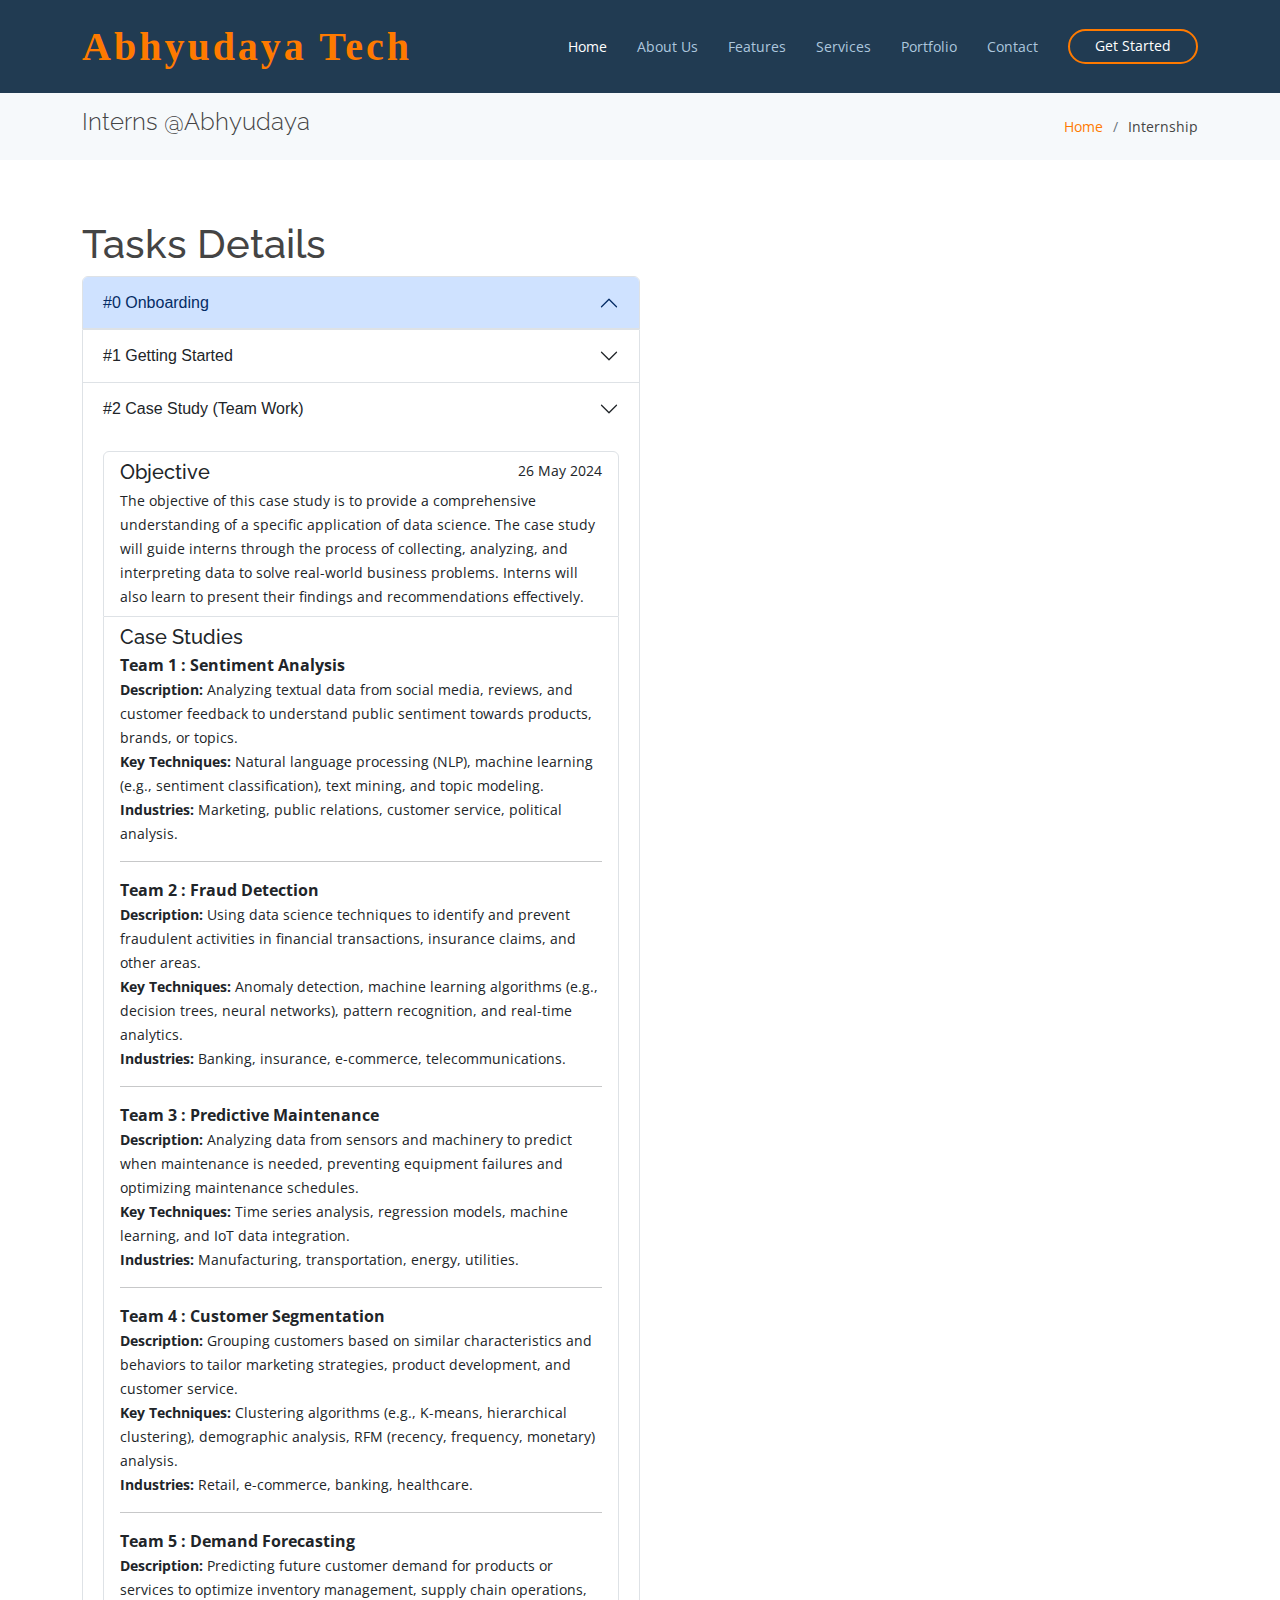
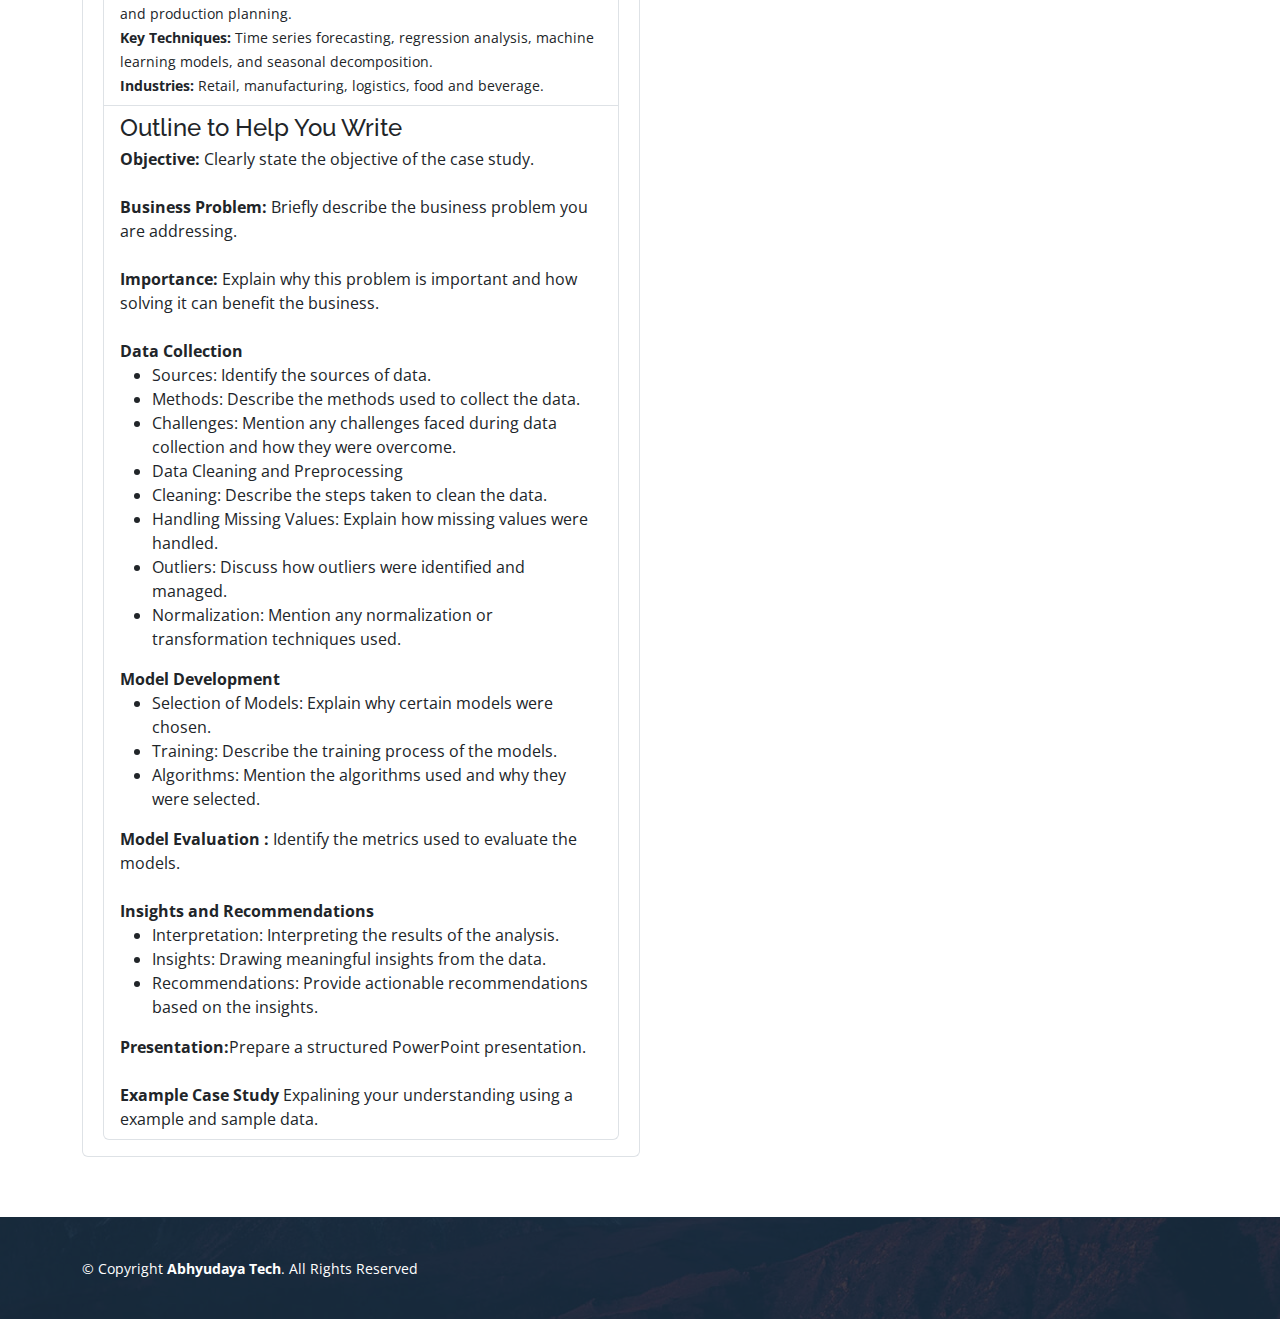
<file: internship.html>
<!DOCTYPE html>
<html lang="en">

<head>
  <meta charset="utf-8">
  <meta content="width=device-width, initial-scale=1.0" name="viewport">

  <title>Abhyudaya Tech</title>
  <meta content="" name="description">
  <meta content="" name="keywords">

  <!-- Favicons -->
  <link href="assets/img/favicon.png" rel="icon">
  <link href="assets/img/apple-touch-icon.png" rel="apple-touch-icon">

  <!-- Google Fonts -->
  <link
    href="https://fonts.googleapis.com/css?family=Open+Sans:300,300i,400,400i,600,600i,700,700i|Raleway:300,300i,400,400i,500,500i,600,600i,700,700i|Poppins:300,300i,400,400i,500,500i,600,600i,700,700i"
    rel="stylesheet">
  <link href='https://fonts.googleapis.com/css?family=Sacramento' rel='stylesheet'>

  <!-- Vendor CSS Files -->
  <link href="assets/vendor/aos/aos.css" rel="stylesheet">
  <link href="assets/vendor/bootstrap/css/bootstrap.min.css" rel="stylesheet">
  <link href="assets/vendor/bootstrap-icons/bootstrap-icons.css" rel="stylesheet">
  <link href="assets/vendor/boxicons/css/boxicons.min.css" rel="stylesheet">
  <link href="assets/vendor/glightbox/css/glightbox.min.css" rel="stylesheet">
  <link href="assets/vendor/swiper/swiper-bundle.min.css" rel="stylesheet">

  <!-- Template Main CSS File -->
  <link href="assets/css/style.css" rel="stylesheet">

  <!-- =======================================================
  * Template Name: Bocor
  * Updated: Sep 18 2023 with Bootstrap v5.3.2
  * Template URL: https://bootstrapmade.com/bocor-bootstrap-template-nice-animation/
  * Author: BootstrapMade.com
  * License: https://bootstrapmade.com/license/
  ======================================================== -->
</head>

<body>
  <!-- Google tag (gtag.js) -->
  <script async src="https://www.googletagmanager.com/gtag/js?id=G-Y99J32SR6R"></script>
  <script>
    window.dataLayer = window.dataLayer || [];
    function gtag() { dataLayer.push(arguments); }
    gtag('js', new Date());

    gtag('config', 'G-Y99J32SR6R');
  </script>

  <!-- ======= Header ======= -->
  <header id="header">
    <div class="container d-flex align-items-center justify-content-between">

      <div class="logo">
        <!-- Uncomment below if you prefer to use an image logo -->
        <!-- <img src="assets/img/logo_abhyudaya_tech.png" alt="" class="img-fluid"> -->
        <h1><a href="index.html"><span style="font-family: 'sans-serif';">Abhyudaya Tech</span></a></h1>
      </div>

      <nav id="navbar" class="navbar">
        <ul>
          <li><a class="nav-link scrollto active" href="/#hero">Home</a></li>
          <li><a class="nav-link scrollto" href="/#about">About Us</a></li>
          <li><a class="nav-link scrollto" href="/#features">Features</a></li>
          <li><a class="nav-link scrollto" href="/#services">Services</a></li>
          <li><a class="nav-link scrollto" href="/#portfolio">Portfolio</a></li>
          <!-- <li><a class="nav-link scrollto" href="#team">Team</a></li> -->
          <!-- <li class="dropdown"><a href="#"><span>Drop Down</span> <i class="bi bi-chevron-down"></i></a>
            <ul>
              <li><a href="#">Drop Down 1</a></li>
              <li class="dropdown"><a href="#"><span>Deep Drop Down</span> <i class="bi bi-chevron-right"></i></a>
                <ul>
                  <li><a href="#">Deep Drop Down 1</a></li>
                  <li><a href="#">Deep Drop Down 2</a></li>
                  <li><a href="#">Deep Drop Down 3</a></li>
                  <li><a href="#">Deep Drop Down 4</a></li>
                  <li><a href="#">Deep Drop Down 5</a></li>
                </ul>
              </li>
              <li><a href="#">Drop Down 2</a></li>
              <li><a href="#">Drop Down 3</a></li>
              <li><a href="#">Drop Down 4</a></li>
            </ul>
          </li> -->
          <li><a class="nav-link scrollto" href="#contact">Contact</a></li>
          <li><a class="getstarted scrollto" href="#about">Get Started</a></li>
        </ul>
        <i class="bi bi-list mobile-nav-toggle"></i>
      </nav><!-- .navbar -->

    </div>
  </header><!-- End Header -->

  <main id="main">

    <!-- ======= Breadcrumbs Section ======= -->
    <section class="breadcrumbs">
      <div class="container">

        <div class="d-flex justify-content-between align-items-center">
          <h2>Interns @Abhyudaya</h2>
          <ol>
            <li><a href="index.html">Home</a></li>
            <li>Internship</li>
          </ol>
        </div>

      </div>
    </section><!-- End Breadcrumbs Section -->

    <section class="inner-page">
      <div class="container">
        <h1>
          Tasks Details
        </h1>
        <style>
          .accordion-button {
            font-family: sans-serif;
          }
        </style>
        <div class="accordion col-lg-6" id="accordionExample">
          <div class="accordion-item">
            <h2 class="accordion-header">
              <button class="accordion-button" type="button" data-bs-toggle="collapse"
                data-bs-target="#collapseOnboarding" aria-expanded="true" aria-controls="collapseOnboarding">
                #0 Onboarding
              </button>
            </h2>
            <div id="collapseOnboarding" class="accordion-collapse collapse" data-bs-parent="#accordionExample">
              <div class="accordion-body">
                <div class="list-group">
                  <div class="list-group-item list-group-item-action" aria-current="true">
                    <div class="d-flex w-100 justify-content-between">
                      <h5 class="mb-1">Orientation Session</h5>
                      <small>17 May 2024</small>
                    </div>
                    <small>An Introductory Session for Onboarding Interns.</small>
                  </div>
                  <div class="list-group-item list-group-item-action">
                    <div class="d-flex w-100 justify-content-between">
                      <h5 class="mb-1">Registration</h5>
                      <small class="text-body-secondary">18 May 2024</small>
                    </div>
                    <small class="text-body-secondary">Fill the Google Form.</small>
                    <a href="https://forms.gle/6xSfE9W5FZDMeDUP7">Registeration Link</a>
                  </div>
                </div>
              </div>
            </div>
          </div>
          <div class="accordion-item">
            <h2 class="accordion-header">
              <button class="accordion-button collapsed" type="button" data-bs-toggle="collapse"
                data-bs-target="#collapseTwo" aria-expanded="false" aria-controls="collapseTwo">
                #1 Getting Started
              </button>
            </h2>
            <div id="collapseTwo" class="accordion-collapse collapse" data-bs-parent="#accordionExample">
              <div class="accordion-body">
                <div class="list-group">
                  <div class="list-group-item list-group-item-action" aria-current="true">
                    <div class="d-flex w-100 justify-content-between">
                      <h5 class="mb-1">Objective</h5>
                      <small>20 May 2024</small>
                    </div>
                    <small>The primary goal for this task is to ensure that you, as a Data Science student, grasp the
                      fundamental concepts of data, its collection, and its application in making business decisions.
                      This will form the foundation for more advanced topics in Data Science, Machine Learning (ML), and
                      Artificial Intelligence (AI).</small>
                  </div>
                  <div class="list-group-item list-group-item-action" aria-current="true">
                    <div class="d-flex w-100 justify-content-between">
                      <h5 class="mb-1">Instructions</h5>
                    </div>
                    <small>Write a concise report of 2 to 3 pages summarizing your understanding of the key concepts
                      based on your academic knowledge in Data Science.</small>
                  </div>
                  <div class="list-group-item list-group-item-action" aria-current="true">
                    <div class="d-flex w-100 justify-content-between">
                      <h5 class="mb-1">Outline to Help You Write</h5>
                    </div>
                    <small> The report should cover the following points.</small>
                    <ol>
                      <li>What is Data?</li>
                      <small>
                        Define data and its importance, different types of data (structured, unstructured,
                        semi-structured), characteristics of good data.
                      </small>
                      <li>Where and How Data Can Be Collected:</li>
                      <small>Describe various sources of data collection (e.g., surveys, databases, IoT devices, web
                        scraping), different methods of data collection (manual entry, automated systems, APIs).</small>
                      <li>Difference and Similarity Between Data Science, ML, and AI</li>
                      <li>Data Analysis</li>
                      <small>Define data analysis and its purpose, steps involved in data analysis (data collection,
                        cleaning, exploration, modeling, interpretation), some commonly used tools for data analysis
                        (e.g., Python, R, SQL, Excel, Tableau).</small>
                    </ol>
                    <small>&emsp;&emsp;&emsp;This is just an outline. Feel free to dive deeper into the field and
                      explore the various
                      tools and techniques used in Data Science and Data Analytics.
                      <br>&emsp;&emsp;&emsp;By completing this task, you will develop a solid understanding of the
                      foundational concepts
                      in Data Science, which will be critical as you progress through more advanced topics and practical
                      applications.</small>
                  </div>
                </div>
              </div>
            </div>
          </div>
          <div class="accordion-item">
            <h2 class="accordion-header">
              <button class="accordion-button collapsed" type="button" data-bs-toggle="collapse"
                data-bs-target="#collapseTwo" aria-expanded="false" aria-controls="collapseTwo">
                #2 Case Study (Team Work)
              </button>
            </h2>
            <div id="collapseTwo" class="accordion-collapse collapse show" data-bs-parent="#accordionExample">
              <div class="accordion-body">
                <div class="list-group">
                  <div class="list-group-item list-group-item-action" aria-current="true">
                    <div class="d-flex w-100 justify-content-between">
                      <h5 class="mb-1">Objective</h5>
                      <small>26 May 2024</small>
                    </div>
                    <small>The objective of this case study is to provide a comprehensive understanding of a specific
                      application of data science. The case study will guide interns through the process of collecting,
                      analyzing, and interpreting data to solve real-world business problems. Interns will also learn to
                      present their findings and recommendations effectively.</small>
                  </div>
                  <div class="list-group-item list-group-item-action" aria-current="true">
                    <div class="d-flex w-100 justify-content-between">
                      <h5 class="mb-1">Case Studies</h5>
                    </div>

                    <b>Team 1 : Sentiment Analysis</b><br>
                    <small>
                      <b>Description:</b> Analyzing textual data from social media, reviews, and customer feedback to
                      understand public sentiment towards products, brands, or topics.<br>
                      <b>Key Techniques:</b> Natural language processing (NLP), machine learning (e.g., sentiment
                      classification), text mining, and topic modeling.<br>
                      <b>Industries:</b> Marketing, public relations, customer service, political
                      analysis.<br>
                      <hr>
                    </small>
                    <b>Team 2 : Fraud Detection</b><br>
                    <small>
                      <b>Description:</b> Using data science techniques to identify and prevent fraudulent activities in
                      financial transactions, insurance claims, and other areas.<br>
                      <b>Key Techniques:</b> Anomaly detection, machine learning algorithms (e.g., decision trees,
                      neural
                      networks), pattern recognition, and real-time analytics.<br>
                      <b>Industries:</b> Banking, insurance, e-commerce, telecommunications.<br>
                      <hr>
                    </small>
                    <b>Team 3 : Predictive Maintenance</b><br>
                    <small>
                      <b>Description:</b> Analyzing data from sensors and machinery to predict when maintenance is
                      needed,
                      preventing equipment failures and optimizing maintenance schedules.<br>
                      <b>Key Techniques:</b> Time series analysis, regression models, machine learning, and IoT data
                      integration.<br>
                      <b>Industries:</b> Manufacturing, transportation, energy, utilities.<br>
                      <hr>
                    </small>
                    <b>Team 4 : Customer Segmentation</b><br>
                    <small>
                      <b>Description:</b> Grouping customers based on similar characteristics and behaviors to tailor
                      marketing
                      strategies, product development, and customer service.<br>
                      <b>Key Techniques:</b> Clustering algorithms (e.g., K-means, hierarchical clustering), demographic
                      analysis, RFM (recency, frequency, monetary) analysis.<br>
                      <b>Industries:</b> Retail, e-commerce, banking, healthcare.<br>
                      <hr>
                    </small>
                    <b>Team 5 : Demand Forecasting</b><br>
                    <small>
                      <b>Description:</b> Predicting future customer demand for products or services to optimize
                      inventory
                      management, supply chain operations, and production planning.<br>
                      <b>Key Techniques:</b> Time series forecasting, regression analysis, machine learning models, and
                      seasonal decomposition.<br>
                      <b>Industries:</b> Retail, manufacturing, logistics, food and beverage.
                    </small>
                  </div>
                  <div class="list-group-item list-group-item-action" aria-current="true">
                    <div class="d-flex w-100 justify-content-between">
                      <h4 class="mb-1">Outline to Help You Write</h4>
                    </div>
                    <b>Objective:</b> Clearly state the objective of the case study.<br><br>
                    <b>Business Problem:</b> Briefly describe the business problem you are addressing.<br><br>
                    <b>Importance:</b> Explain why this problem is important and how solving it can benefit the
                    business.<br><br>

                    <b>Data Collection</b>
                    <ul>
                      <li>Sources: Identify the sources of data.</li>
                      <li>Methods: Describe the methods used to collect the data.</li>
                      <li>Challenges: Mention any challenges faced during data collection and how they were overcome.
                      </li>
                      <li>Data Cleaning and Preprocessing</li>
                      <li>Cleaning: Describe the steps taken to clean the data.</li>
                      <li>Handling Missing Values: Explain how missing values were handled.</li>
                      <li>Outliers: Discuss how outliers were identified and managed.</li>
                      <li>Normalization: Mention any normalization or transformation techniques used.</li>
                    </ul>

                    <b>Model Development</b>
                    <ul>
                      <li>Selection of Models: Explain why certain models were chosen.</li>
                      <li>Training: Describe the training process of the models.</li>
                      <li>Algorithms: Mention the algorithms used and why they were selected.</li>
                    </ul>

                    <b>Model Evaluation :</b> Identify the metrics used to evaluate the models.<br><br>
                    <b>Insights and Recommendations</b>
                    <ul>
                      <li>Interpretation: Interpreting the results of the analysis.</li>
                      <li>Insights: Drawing meaningful insights from the data.</li>
                      <li>Recommendations: Provide actionable recommendations based on the insights.</li>
                    </ul>

                    <b>Presentation:</b>Prepare a structured PowerPoint presentation.<br><br>

                    <b>Example Case Study</b>
                    Expalining your understanding using a example and sample data.
                  </div>
                </div>
              </div>
            </div>
          </div>
        </div>
      </div>
    </section>

  </main><!-- End #main -->

  <!-- ======= Footer ======= -->
  <footer id="footer">

    <!-- <div class="footer-top">

      <div class="container">

        <div class="row  justify-content-center">
          <div class="col-lg-6">
            <h3>Bocor</h3>
            <p>Et aut eum quis fuga eos sunt ipsa nihil. Labore corporis magni eligendi fuga maxime saepe commodi placeat.</p>
          </div>
        </div>

        <div class="row footer-newsletter justify-content-center">
          <div class="col-lg-6">
            <form action="" method="post">
              <input type="email" name="email" placeholder="Enter your Email"><input type="submit" value="Subscribe">
            </form>
          </div>
        </div>

        <div class="social-links">
          <a href="#" class="twitter"><i class="bx bxl-twitter"></i></a>
          <a href="#" class="facebook"><i class="bx bxl-facebook"></i></a>
          <a href="#" class="instagram"><i class="bx bxl-instagram"></i></a>
          <a href="#" class="google-plus"><i class="bx bxl-skype"></i></a>
          <a href="#" class="linkedin"><i class="bx bxl-linkedin"></i></a>
        </div>

      </div>
    </div> -->

    <div class="container footer-bottom clearfix">
      <div class="copyright">
        &copy; Copyright <strong><span>Abhyudaya Tech</span></strong>. All Rights Reserved
      </div>
      <div class="credits">
        <!-- All the links in the footer should remain intact. -->
        <!-- You can delete the links only if you purchased the pro version. -->
        <!-- Licensing information: https://bootstrapmade.com/license/ -->
        <!-- Purchase the pro version with working PHP/AJAX contact form: https://bootstrapmade.com/bocor-bootstrap-template-nice-animation/ -->
        <!-- Designed by <a href="https://bootstrapmade.com/">BootstrapMade</a> -->
      </div>
    </div>
  </footer><!-- End Footer -->

  <a href="#" class="back-to-top d-flex align-items-center justify-content-center"><i
      class="bi bi-arrow-up-short"></i></a>

  <!-- Vendor JS Files -->
  <script src="assets/vendor/aos/aos.js"></script>
  <script src="assets/vendor/bootstrap/js/bootstrap.bundle.min.js"></script>
  <script src="assets/vendor/glightbox/js/glightbox.min.js"></script>
  <script src="assets/vendor/isotope-layout/isotope.pkgd.min.js"></script>
  <script src="assets/vendor/swiper/swiper-bundle.min.js"></script>
  <script src="assets/vendor/php-email-form/validate.js"></script>

  <!-- Template Main JS File -->
  <script src="assets/js/main.js"></script>

</body>

</html>
</file>
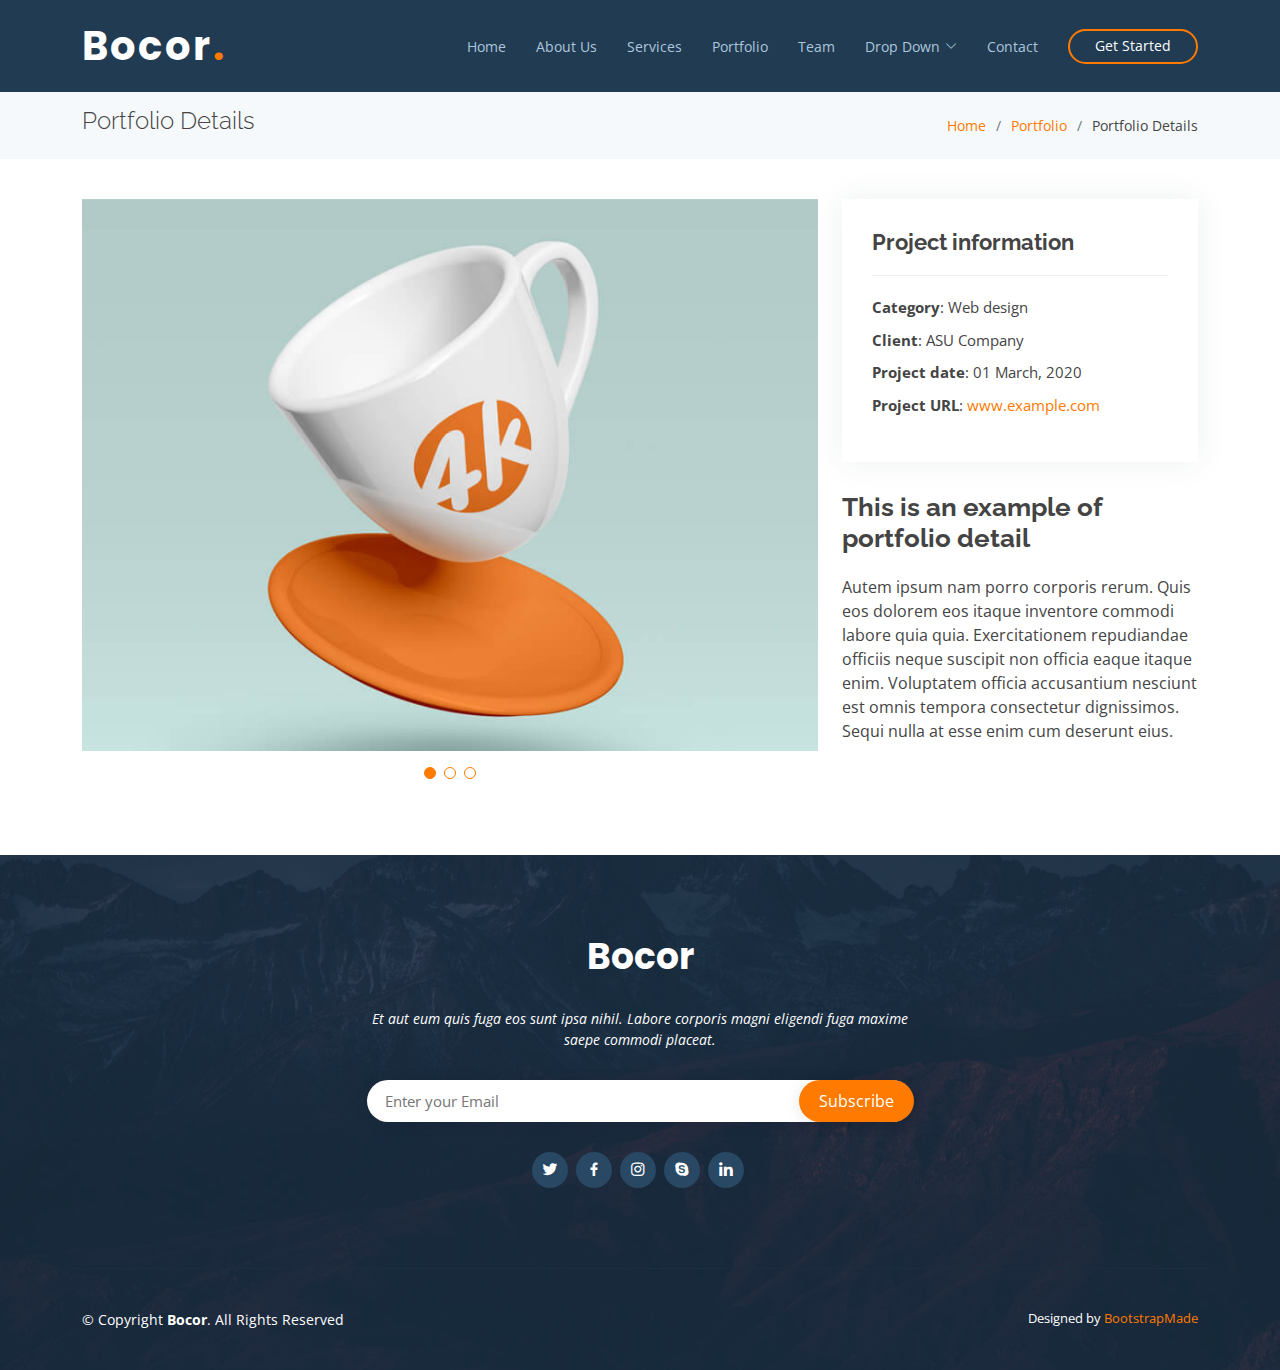
<file: portfolio-details.html>
<!DOCTYPE html>
<html lang="en">

<head>
  <meta charset="utf-8">
  <meta content="width=device-width, initial-scale=1.0" name="viewport">

  <title>Portfolio Details - Bocor Bootstrap Template</title>
  <meta content="" name="description">
  <meta content="" name="keywords">

  <!-- Favicons -->
  <link href="assets/img/favicon.png" rel="icon">
  <link href="assets/img/apple-touch-icon.png" rel="apple-touch-icon">

  <!-- Google Fonts -->
  <link href="https://fonts.googleapis.com/css?family=Open+Sans:300,300i,400,400i,600,600i,700,700i|Raleway:300,300i,400,400i,500,500i,600,600i,700,700i|Poppins:300,300i,400,400i,500,500i,600,600i,700,700i" rel="stylesheet">

  <!-- Vendor CSS Files -->
  <link href="assets/vendor/aos/aos.css" rel="stylesheet">
  <link href="assets/vendor/bootstrap/css/bootstrap.min.css" rel="stylesheet">
  <link href="assets/vendor/bootstrap-icons/bootstrap-icons.css" rel="stylesheet">
  <link href="assets/vendor/boxicons/css/boxicons.min.css" rel="stylesheet">
  <link href="assets/vendor/glightbox/css/glightbox.min.css" rel="stylesheet">
  <link href="assets/vendor/swiper/swiper-bundle.min.css" rel="stylesheet">

  <!-- Template Main CSS File -->
  <link href="assets/css/style.css" rel="stylesheet">

  <!-- =======================================================
  * Template Name: Bocor
  * Updated: Sep 18 2023 with Bootstrap v5.3.2
  * Template URL: https://bootstrapmade.com/bocor-bootstrap-template-nice-animation/
  * Author: BootstrapMade.com
  * License: https://bootstrapmade.com/license/
  ======================================================== -->
</head>

<body>

  <!-- ======= Header ======= -->
  <header id="header">
    <div class="container d-flex align-items-center justify-content-between">

      <div class="logo">
        <h1><a href="index.html">Bocor<span>.</span></a></h1>
        <!-- Uncomment below if you prefer to use an image logo -->
        <!-- <a href="index.html"><img src="assets/img/logo.png" alt="" class="img-fluid"></a>-->
      </div>

      <nav id="navbar" class="navbar">
        <ul>
          <li><a class="nav-link scrollto " href="#hero">Home</a></li>
          <li><a class="nav-link scrollto" href="#about">About Us</a></li>
          <li><a class="nav-link scrollto" href="#services">Services</a></li>
          <li><a class="nav-link scrollto" href="#portfolio">Portfolio</a></li>
          <li><a class="nav-link scrollto" href="#team">Team</a></li>
          <li class="dropdown"><a href="#"><span>Drop Down</span> <i class="bi bi-chevron-down"></i></a>
            <ul>
              <li><a href="#">Drop Down 1</a></li>
              <li class="dropdown"><a href="#"><span>Deep Drop Down</span> <i class="bi bi-chevron-right"></i></a>
                <ul>
                  <li><a href="#">Deep Drop Down 1</a></li>
                  <li><a href="#">Deep Drop Down 2</a></li>
                  <li><a href="#">Deep Drop Down 3</a></li>
                  <li><a href="#">Deep Drop Down 4</a></li>
                  <li><a href="#">Deep Drop Down 5</a></li>
                </ul>
              </li>
              <li><a href="#">Drop Down 2</a></li>
              <li><a href="#">Drop Down 3</a></li>
              <li><a href="#">Drop Down 4</a></li>
            </ul>
          </li>
          <li><a class="nav-link scrollto" href="#contact">Contact</a></li>
          <li><a class="getstarted scrollto" href="#about">Get Started</a></li>
        </ul>
        <i class="bi bi-list mobile-nav-toggle"></i>
      </nav><!-- .navbar -->

    </div>
  </header><!-- End Header -->

  <main id="main">

    <!-- ======= Breadcrumbs Section ======= -->
    <section class="breadcrumbs">
      <div class="container">

        <div class="d-flex justify-content-between align-items-center">
          <h2>Portfolio Details</h2>
          <ol>
            <li><a href="index.html">Home</a></li>
            <li><a href="portfolio.html">Portfolio</a></li>
            <li>Portfolio Details</li>
          </ol>
        </div>

      </div>
    </section><!-- Breadcrumbs Section -->

    <!-- ======= Portfolio Details Section ======= -->
    <section id="portfolio-details" class="portfolio-details">
      <div class="container">

        <div class="row gy-4">

          <div class="col-lg-8">
            <div class="portfolio-details-slider swiper">
              <div class="swiper-wrapper align-items-center">

                <div class="swiper-slide">
                  <img src="assets/img/portfolio/portfolio-1.jpg" alt="">
                </div>

                <div class="swiper-slide">
                  <img src="assets/img/portfolio/portfolio-2.jpg" alt="">
                </div>

                <div class="swiper-slide">
                  <img src="assets/img/portfolio/portfolio-3.jpg" alt="">
                </div>

              </div>
              <div class="swiper-pagination"></div>
            </div>
          </div>

          <div class="col-lg-4">
            <div class="portfolio-info">
              <h3>Project information</h3>
              <ul>
                <li><strong>Category</strong>: Web design</li>
                <li><strong>Client</strong>: ASU Company</li>
                <li><strong>Project date</strong>: 01 March, 2020</li>
                <li><strong>Project URL</strong>: <a href="#">www.example.com</a></li>
              </ul>
            </div>
            <div class="portfolio-description">
              <h2>This is an example of portfolio detail</h2>
              <p>
                Autem ipsum nam porro corporis rerum. Quis eos dolorem eos itaque inventore commodi labore quia quia. Exercitationem repudiandae officiis neque suscipit non officia eaque itaque enim. Voluptatem officia accusantium nesciunt est omnis tempora consectetur dignissimos. Sequi nulla at esse enim cum deserunt eius.
              </p>
            </div>
          </div>

        </div>

      </div>
    </section><!-- End Portfolio Details Section -->

  </main><!-- End #main -->

  <!-- ======= Footer ======= -->
  <footer id="footer">

    <div class="footer-top">

      <div class="container">

        <div class="row  justify-content-center">
          <div class="col-lg-6">
            <h3>Bocor</h3>
            <p>Et aut eum quis fuga eos sunt ipsa nihil. Labore corporis magni eligendi fuga maxime saepe commodi placeat.</p>
          </div>
        </div>

        <div class="row footer-newsletter justify-content-center">
          <div class="col-lg-6">
            <form action="" method="post">
              <input type="email" name="email" placeholder="Enter your Email"><input type="submit" value="Subscribe">
            </form>
          </div>
        </div>

        <div class="social-links">
          <a href="#" class="twitter"><i class="bx bxl-twitter"></i></a>
          <a href="#" class="facebook"><i class="bx bxl-facebook"></i></a>
          <a href="#" class="instagram"><i class="bx bxl-instagram"></i></a>
          <a href="#" class="google-plus"><i class="bx bxl-skype"></i></a>
          <a href="#" class="linkedin"><i class="bx bxl-linkedin"></i></a>
        </div>

      </div>
    </div>

    <div class="container footer-bottom clearfix">
      <div class="copyright">
        &copy; Copyright <strong><span>Bocor</span></strong>. All Rights Reserved
      </div>
      <div class="credits">
        <!-- All the links in the footer should remain intact. -->
        <!-- You can delete the links only if you purchased the pro version. -->
        <!-- Licensing information: https://bootstrapmade.com/license/ -->
        <!-- Purchase the pro version with working PHP/AJAX contact form: https://bootstrapmade.com/bocor-bootstrap-template-nice-animation/ -->
        Designed by <a href="https://bootstrapmade.com/">BootstrapMade</a>
      </div>
    </div>
  </footer><!-- End Footer -->

  <a href="#" class="back-to-top d-flex align-items-center justify-content-center"><i class="bi bi-arrow-up-short"></i></a>

  <!-- Vendor JS Files -->
  <script src="assets/vendor/aos/aos.js"></script>
  <script src="assets/vendor/bootstrap/js/bootstrap.bundle.min.js"></script>
  <script src="assets/vendor/glightbox/js/glightbox.min.js"></script>
  <script src="assets/vendor/isotope-layout/isotope.pkgd.min.js"></script>
  <script src="assets/vendor/swiper/swiper-bundle.min.js"></script>
  <script src="assets/vendor/php-email-form/validate.js"></script>

  <!-- Template Main JS File -->
  <script src="assets/js/main.js"></script>

</body>

</html>
</file>
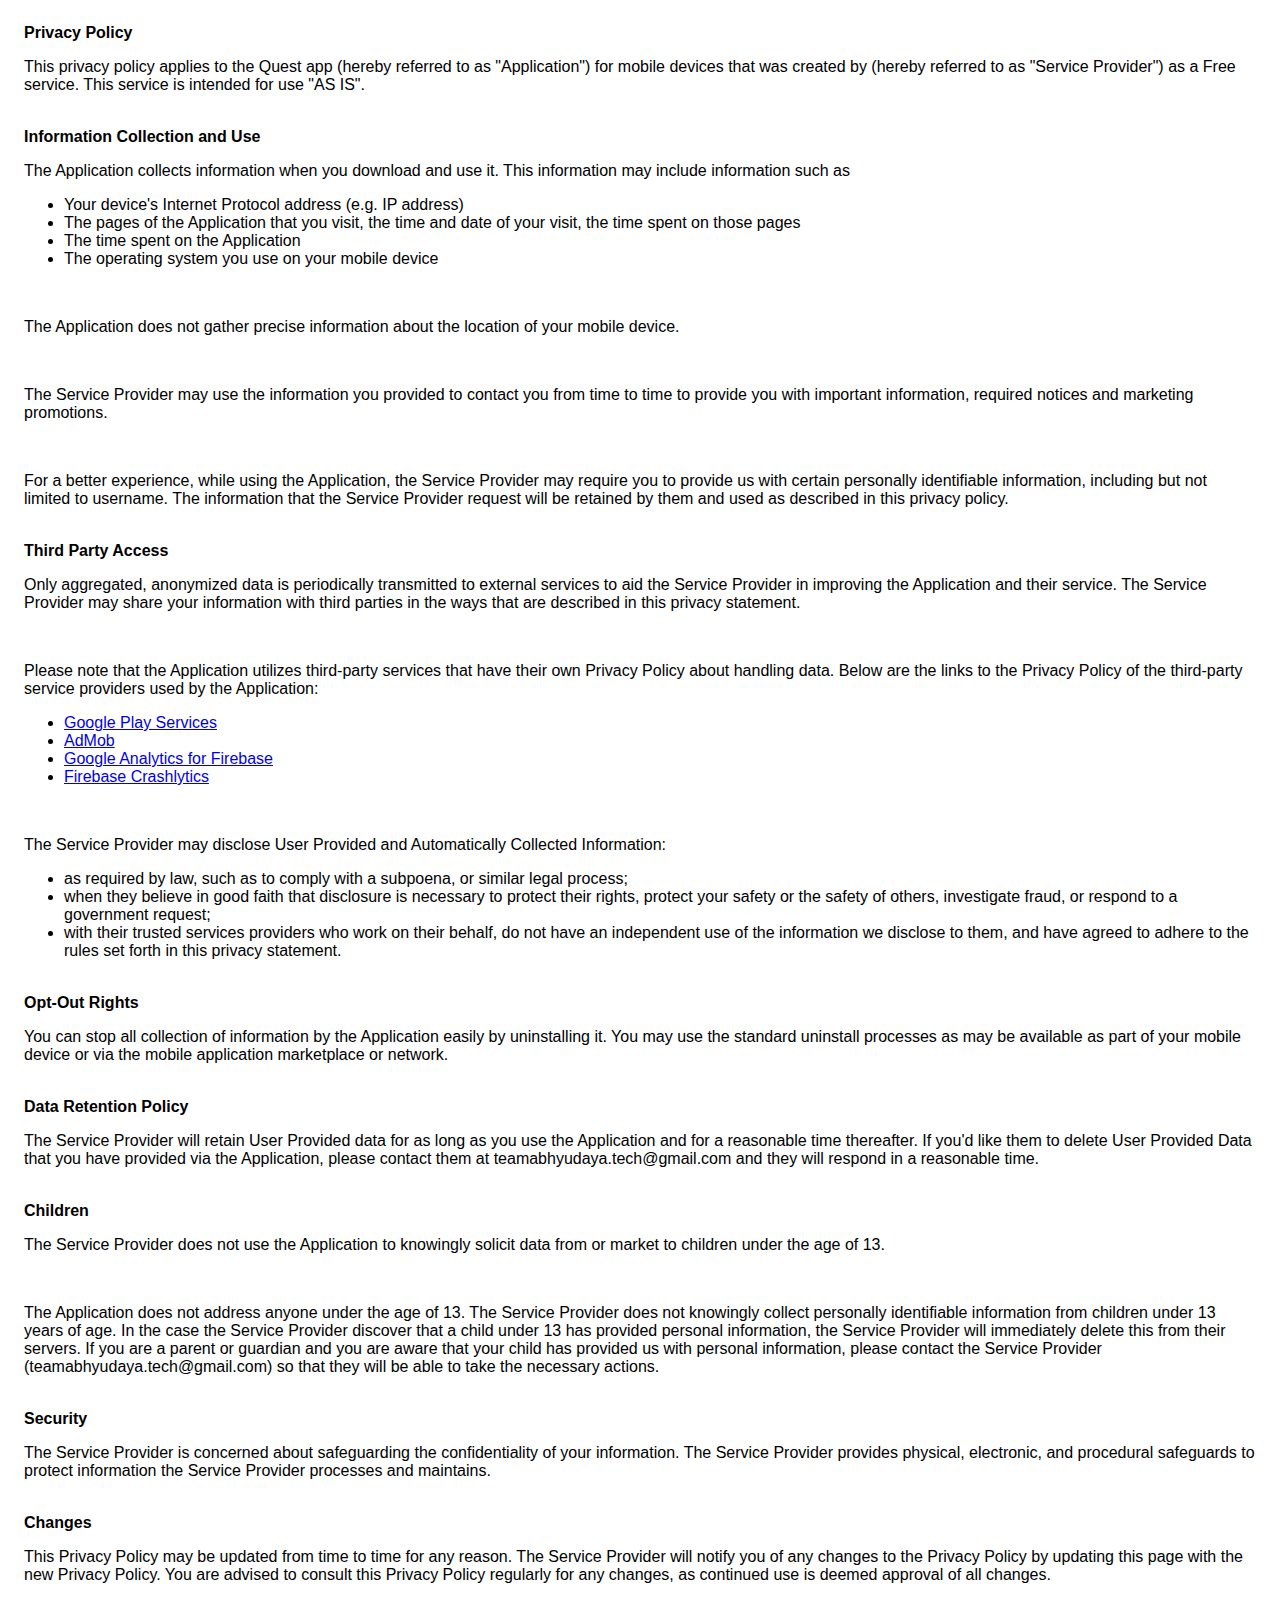
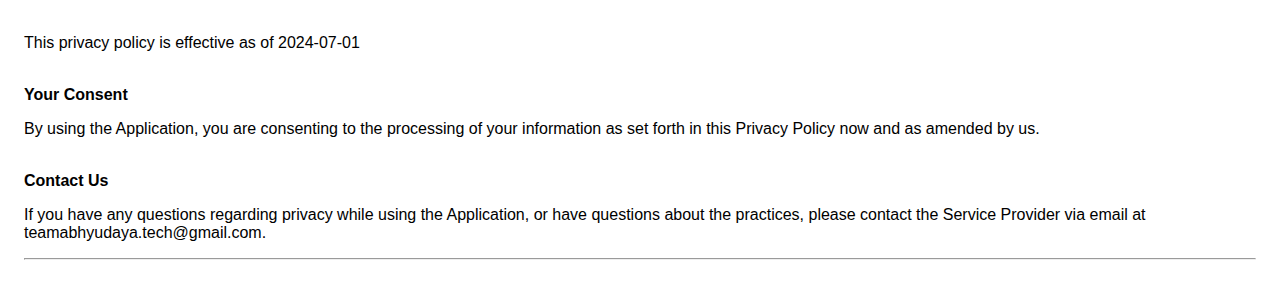
<file: quest/privacy-policy.html>
<!DOCTYPE html>
<html>

<head>
    <meta charset='utf-8'>
    <meta name='viewport' content='width=device-width'>
    <title>Privacy Policy</title>
    <style>
        body {
            font-family: 'Helvetica Neue', Helvetica, Arial, sans-serif;
            padding: 1em;
        }
    </style>
</head>

<body>
    <strong>Privacy Policy</strong>
    <p>This privacy policy applies to the Quest app (hereby referred to as "Application") for mobile devices that was
        created by (hereby referred to as "Service Provider") as a Free service. This service is intended for use "AS
        IS".</p><br><strong>Information Collection and Use</strong>
    <p>The Application collects information when you download and use it. This information may include information such
        as</p>
    <ul>
        <li>Your device's Internet Protocol address (e.g. IP address)</li>
        <li>The pages of the Application that you visit, the time and date of your visit, the time spent on those pages
        </li>
        <li>The time spent on the Application</li>
        <li>The operating system you use on your mobile device</li>
    </ul>
    <p></p><br>
    <p>The Application does not gather precise information about the location of your mobile device.</p>
    <div style="display: none;">
        <p>The Application collects your device's location, which helps the Service Provider determine your approximate
            geographical location and make use of in below ways:</p>
        <ul>
            <li>Geolocation Services: The Service Provider utilizes location data to provide features such as
                personalized content, relevant recommendations, and location-based services.</li>
            <li>Analytics and Improvements: Aggregated and anonymized location data helps the Service Provider to
                analyze user behavior, identify trends, and improve the overall performance and functionality of the
                Application.</li>
            <li>Third-Party Services: Periodically, the Service Provider may transmit anonymized location data to
                external services. These services assist them in enhancing the Application and optimizing their
                offerings.</li>
        </ul>
    </div><br>
    <p>The Service Provider may use the information you provided to contact you from time to time to provide you with
        important information, required notices and marketing promotions.</p><br>
    <p>For a better experience, while using the Application, the Service Provider may require you to provide us with
        certain personally identifiable information, including but not limited to username. The information that the
        Service Provider request will be retained by them and used as described in this privacy policy.</p>
    <br><strong>Third Party Access</strong>
    <p>Only aggregated, anonymized data is periodically transmitted to external services to aid the Service Provider in
        improving the Application and their service. The Service Provider may share your information with third parties
        in the ways that are described in this privacy statement.</p>
    <div><br>
        <p>Please note that the Application utilizes third-party services that have their own Privacy Policy about
            handling data. Below are the links to the Privacy Policy of the third-party service providers used by the
            Application:</p>
        <ul>
            <li><a href="https://www.google.com/policies/privacy/" target="_blank" rel="noopener noreferrer">Google Play
                    Services</a></li>
            <li><a href="https://support.google.com/admob/answer/6128543?hl=en" target="_blank"
                    rel="noopener noreferrer">AdMob</a></li>
            <li><a href="https://firebase.google.com/support/privacy" target="_blank" rel="noopener noreferrer">Google
                    Analytics for Firebase</a></li>
            <li><a href="https://firebase.google.com/support/privacy/" target="_blank"
                    rel="noopener noreferrer">Firebase Crashlytics</a></li>
            <!----><!----><!----><!----><!----><!----><!----><!----><!----><!----><!----><!----><!----><!----><!----><!----><!----><!----><!----><!----><!----><!----><!----><!----><!----><!----><!----><!---->
        </ul>
    </div><br>
    <p>The Service Provider may disclose User Provided and Automatically Collected Information:</p>
    <ul>
        <li>as required by law, such as to comply with a subpoena, or similar legal process;</li>
        <li>when they believe in good faith that disclosure is necessary to protect their rights, protect your safety or
            the safety of others, investigate fraud, or respond to a government request;</li>
        <li>with their trusted services providers who work on their behalf, do not have an independent use of the
            information we disclose to them, and have agreed to adhere to the rules set forth in this privacy statement.
        </li>
    </ul>
    <p></p><br><strong>Opt-Out Rights</strong>
    <p>You can stop all collection of information by the Application easily by uninstalling it. You may use the standard
        uninstall processes as may be available as part of your mobile device or via the mobile application marketplace
        or network.</p><br><strong>Data Retention Policy</strong>
    <p>The Service Provider will retain User Provided data for as long as you use the Application and for a reasonable
        time thereafter. If you'd like them to delete User Provided Data that you have provided via the Application,
        please contact them at teamabhyudaya.tech@gmail.com and they will respond in a reasonable time.</p>
    <br><strong>Children</strong>
    <p>The Service Provider does not use the Application to knowingly solicit data from or market to children under the
        age of 13.</p>
    <div><br>
        <p>The Application does not address anyone under the age of 13. The Service Provider does not knowingly collect
            personally identifiable information from children under 13 years of age. In the case the Service Provider
            discover that a child under 13 has provided personal information, the Service Provider will immediately
            delete this from their servers. If you are a parent or guardian and you are aware that your child has
            provided us with personal information, please contact the Service Provider (teamabhyudaya.tech@gmail.com) so that they
            will be able to take the necessary actions.</p>
    </div><!----><br><strong>Security</strong>
    <p>The Service Provider is concerned about safeguarding the confidentiality of your information. The Service
        Provider provides physical, electronic, and procedural safeguards to protect information the Service Provider
        processes and maintains.</p><br><strong>Changes</strong>
    <p>This Privacy Policy may be updated from time to time for any reason. The Service Provider will notify you of any
        changes to the Privacy Policy by updating this page with the new Privacy Policy. You are advised to consult this
        Privacy Policy regularly for any changes, as continued use is deemed approval of all changes.</p><br>
    <p>This privacy policy is effective as of 2024-07-01</p><br><strong>Your Consent</strong>
    <p>By using the Application, you are consenting to the processing of your information as set forth in this Privacy
        Policy now and as amended by us.</p><br><strong>Contact Us</strong>
    <p>If you have any questions regarding privacy while using the Application, or have questions about the practices,
        please contact the Service Provider via email at teamabhyudaya.tech@gmail.com.</p>
    <hr>
</body>

</html>
</file>
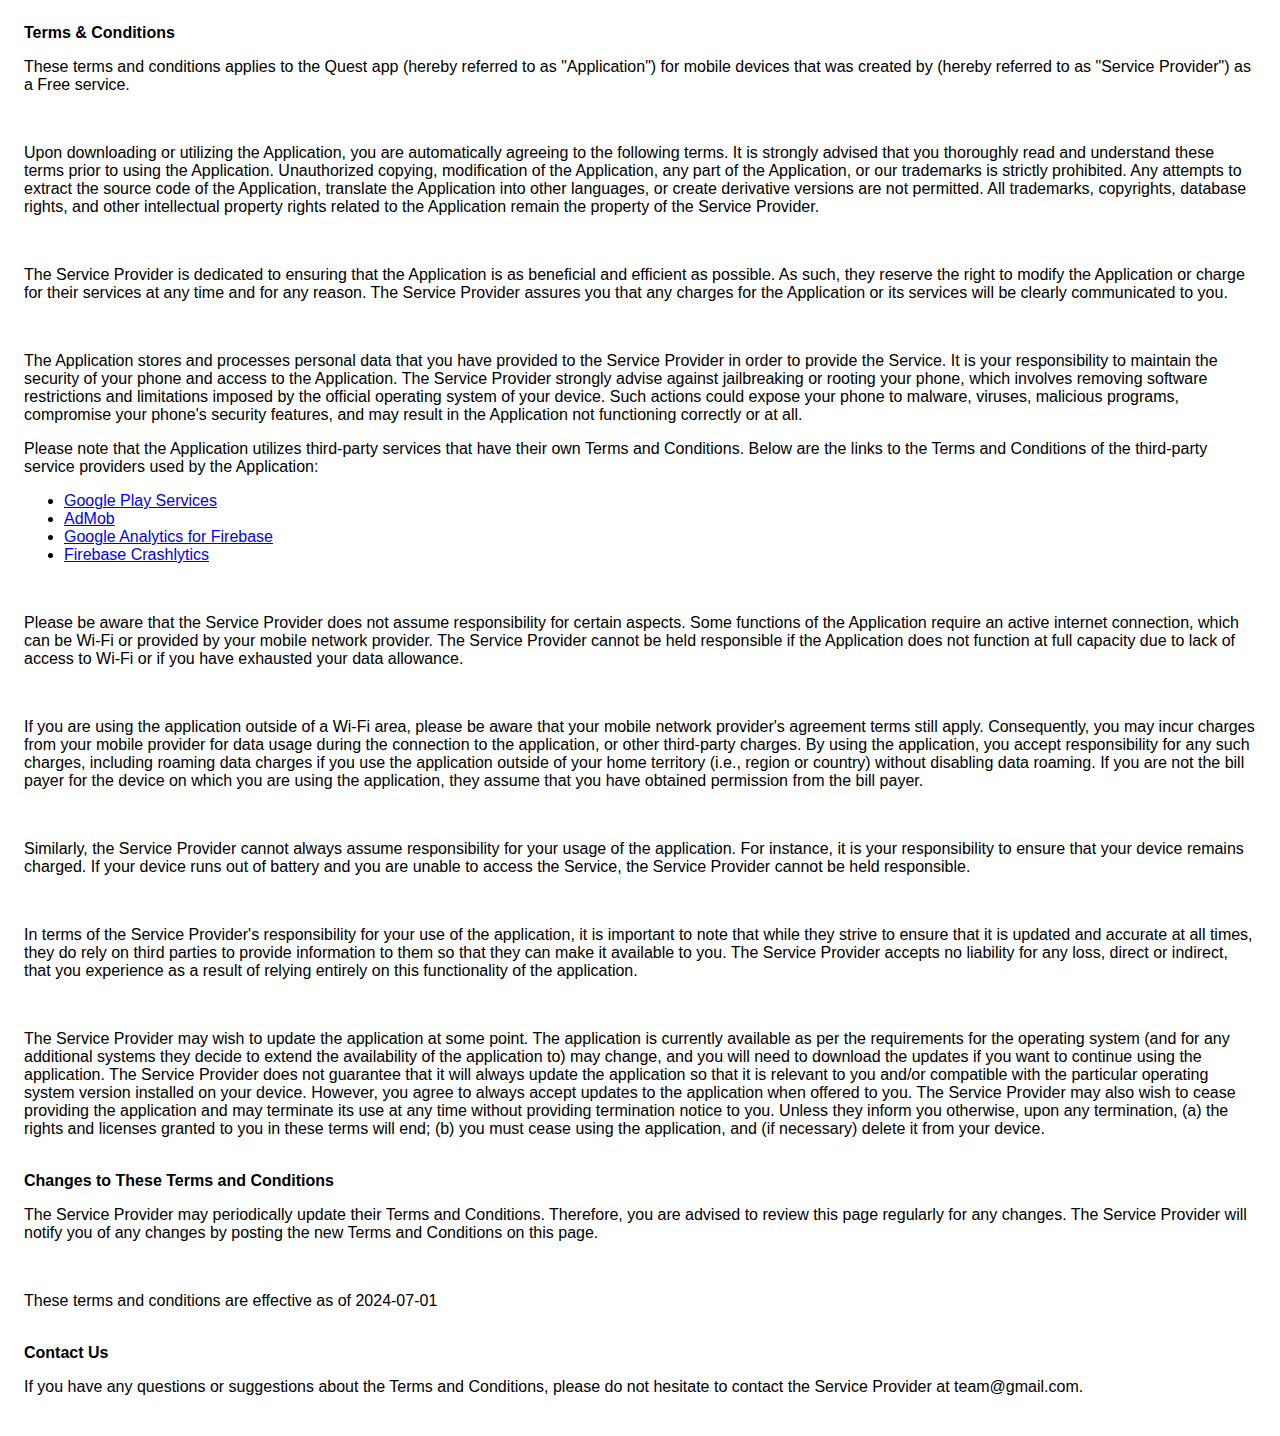
<file: quest/terms-and-conditions.html>
<!DOCTYPE html>
    <html>
    <head>
      <meta charset='utf-8'>
      <meta name='viewport' content='width=device-width'>
      <title>Terms &amp; Conditions</title>
      <style> body { font-family: 'Helvetica Neue', Helvetica, Arial, sans-serif; padding:1em; } </style>
    </head>
    <body>
    <strong>Terms &amp; Conditions</strong><br><p>These terms and conditions applies to the Quest app (hereby referred to as "Application") for mobile devices that was created by  (hereby referred to as "Service Provider") as a Free service.</p><br><p>Upon downloading or utilizing the Application, you are automatically agreeing to the following terms. It is strongly advised that you thoroughly read and understand these terms prior to using the Application. Unauthorized copying, modification of the Application, any part of the Application, or our trademarks is strictly prohibited. Any attempts to extract the source code of the Application, translate the Application into other languages, or create derivative versions are not permitted. All trademarks, copyrights, database rights, and other intellectual property rights related to the Application remain the property of the Service Provider.</p><br><p>The Service Provider is dedicated to ensuring that the Application is as beneficial and efficient as possible. As such, they reserve the right to modify the Application or charge for their services at any time and for any reason. The Service Provider assures you that any charges for the Application or its services will be clearly communicated to you.</p><br><p>The Application stores and processes personal data that you have provided to the Service Provider in order to provide the Service. It is your responsibility to maintain the security of your phone and access to the Application. The Service Provider strongly advise against jailbreaking or rooting your phone, which involves removing software restrictions and limitations imposed by the official operating system of your device. Such actions could expose your phone to malware, viruses, malicious programs, compromise your phone's security features, and may result in the Application not functioning correctly or at all.</p><div><p>Please note that the Application utilizes third-party services that have their own Terms and Conditions. Below are the links to the Terms and Conditions of the third-party service providers used by the Application:</p><ul><li><a href="https://policies.google.com/terms" target="_blank" rel="noopener noreferrer">Google Play Services</a></li><li><a href="https://developers.google.com/admob/terms" target="_blank" rel="noopener noreferrer">AdMob</a></li><li><a href="https://www.google.com/analytics/terms/" target="_blank" rel="noopener noreferrer">Google Analytics for Firebase</a></li><li><a href="https://firebase.google.com/terms/crashlytics" target="_blank" rel="noopener noreferrer">Firebase Crashlytics</a></li><!----><!----><!----><!----><!----><!----><!----><!----><!----><!----><!----><!----><!----><!----><!----><!----><!----><!----><!----><!----><!----><!----><!----><!----><!----><!----><!----><!----></ul></div><br><p>Please be aware that the Service Provider does not assume responsibility for certain aspects. Some functions of the Application require an active internet connection, which can be Wi-Fi or provided by your mobile network provider. The Service Provider cannot be held responsible if the Application does not function at full capacity due to lack of access to Wi-Fi or if you have exhausted your data allowance.</p><br><p>If you are using the application outside of a Wi-Fi area, please be aware that your mobile network provider's agreement terms still apply. Consequently, you may incur charges from your mobile provider for data usage during the connection to the application, or other third-party charges. By using the application, you accept responsibility for any such charges, including roaming data charges if you use the application outside of your home territory (i.e., region or country) without disabling data roaming. If you are not the bill payer for the device on which you are using the application, they assume that you have obtained permission from the bill payer.</p><br><p>Similarly, the Service Provider cannot always assume responsibility for your usage of the application. For instance, it is your responsibility to ensure that your device remains charged. If your device runs out of battery and you are unable to access the Service, the Service Provider cannot be held responsible.</p><br><p>In terms of the Service Provider's responsibility for your use of the application, it is important to note that while they strive to ensure that it is updated and accurate at all times, they do rely on third parties to provide information to them so that they can make it available to you. The Service Provider accepts no liability for any loss, direct or indirect, that you experience as a result of relying entirely on this functionality of the application.</p><br><p>The Service Provider may wish to update the application at some point. The application is currently available as per the requirements for the operating system (and for any additional systems they decide to extend the availability of the application to) may change, and you will need to download the updates if you want to continue using the application. The Service Provider does not guarantee that it will always update the application so that it is relevant to you and/or compatible with the particular operating system version installed on your device. However, you agree to always accept updates to the application when offered to you. The Service Provider may also wish to cease providing the application and may terminate its use at any time without providing termination notice to you. Unless they inform you otherwise, upon any termination, (a) the rights and licenses granted to you in these terms will end; (b) you must cease using the application, and (if necessary) delete it from your device.</p><br><strong>Changes to These Terms and Conditions</strong><p>The Service Provider may periodically update their Terms and Conditions. Therefore, you are advised to review this page regularly for any changes. The Service Provider will notify you of any changes by posting the new Terms and Conditions on this page.</p><br><p>These terms and conditions are effective as of 2024-07-01</p><br><strong>Contact Us</strong><p>If you have any questions or suggestions about the Terms and Conditions, please do not hesitate to contact the Service Provider at team@gmail.com.</p>
    </body>
    </html>
</file>
<file: assets/css/style.css>
/**
* Template Name: Bocor
* Updated: Sep 18 2023 with Bootstrap v5.3.2
* Template URL: https://bootstrapmade.com/bocor-bootstrap-template-nice-animation/
* Author: BootstrapMade.com
* License: https://bootstrapmade.com/license/
*/

/*--------------------------------------------------------------
# General
--------------------------------------------------------------*/
body {
  font-family: "Open Sans", sans-serif;
  color: #444444;
}

a {
  color: #FF7A00;
  text-decoration: none;
}

a:hover {
  color: #fdd067;
  text-decoration: none;
}

h1,
h2,
h3,
h4,
h5,
h6 {
  font-family: "Raleway", sans-serif;
}

/*--------------------------------------------------------------
# Back to top button
--------------------------------------------------------------*/
.back-to-top {
  position: fixed;
  visibility: hidden;
  opacity: 0;
  right: 15px;
  bottom: 15px;
  z-index: 99999;
  background: #213b52;
  width: 40px;
  height: 40px;
  border-radius: 50px;
  transition: all 0.4s;
}

.back-to-top i {
  font-size: 24px;
  color: #fff;
  line-height: 0;
}

.back-to-top:hover {
  background: #FF7A00;
  color: #fff;
}

.back-to-top.active {
  visibility: visible;
  opacity: 1;
}

/*--------------------------------------------------------------
# Disable aos animation delay on mobile devices
--------------------------------------------------------------*/
@media screen and (max-width: 768px) {
  [data-aos-delay] {
    transition-delay: 0 !important;
  }
}

/*--------------------------------------------------------------
# Header
--------------------------------------------------------------*/
#header {
  z-index: 997;
  transition: all 0.5s;
  padding: 16px 0;
  background: #213b52;
}

#header .logo h1 {
  /* font-size: 24px; */
  margin: 0;
  padding: 10px 0;
  line-height: 1;
  font-weight: 700;
  letter-spacing: 3px;
  /* text-transform: uppercase; */
  font-family: "Poppins", sans-serif;
}

#header .logo h1 a,
#header .logo h1 a:hover {
  color: #fff;
  text-decoration: none;
}

#header .logo h1 a span,
#header .logo h1 a:hover span {
  color: #FF7A00;
}

#header .logo img {
  padding: 0;
  margin: 0;
  max-height: 40px;
}

/*--------------------------------------------------------------
# Navigation Menu
--------------------------------------------------------------*/
/**
* Desktop Navigation 
*/
.navbar {
  padding: 0;
}

.navbar ul {
  margin: 0;
  padding: 0;
  display: flex;
  list-style: none;
  align-items: center;
}

.navbar li {
  position: relative;
}

.navbar a,
.navbar a:focus {
  display: flex;
  align-items: center;
  justify-content: space-between;
  padding: 10px 0 10px 30px;
  font-size: 14px;
  color: #adc7de;
  white-space: nowrap;
  transition: 0.3s;
}

.navbar a i,
.navbar a:focus i {
  font-size: 12px;
  line-height: 0;
  margin-left: 5px;
}

.navbar a:hover,
.navbar .active,
.navbar .active:focus,
.navbar li:hover>a {
  color: #fff;
}

.navbar .getstarted,
.navbar .getstarted:focus {
  background: #213b52;
  color: #fff;
  padding: 4px 25px 6px 25px;
  margin-left: 30px;
  border-radius: 50px;
  border: 2px solid #FF7A00;
}

.navbar .getstarted:hover,
.navbar .getstarted:focus:hover {
  background: #FF7A00;
  color: #213b52;
}

.navbar .dropdown ul {
  display: block;
  position: absolute;
  left: 14px;
  top: calc(100% + 30px);
  margin: 0;
  padding: 10px 0;
  z-index: 99;
  opacity: 0;
  visibility: hidden;
  background: #fff;
  box-shadow: 0px 0px 30px rgba(127, 137, 161, 0.25);
  transition: 0.3s;
  border-radius: 4px;
}

.navbar .dropdown ul li {
  min-width: 200px;
}

.navbar .dropdown ul a {
  padding: 10px 20px;
  font-size: 14px;
  text-transform: none;
  font-weight: 500;
  color: #3e6f9b;
}

.navbar .dropdown ul a i {
  font-size: 12px;
}

.navbar .dropdown ul a:hover,
.navbar .dropdown ul .active:hover,
.navbar .dropdown ul li:hover>a {
  color: #FF7A00;
}

.navbar .dropdown:hover>ul {
  opacity: 1;
  top: 100%;
  visibility: visible;
}

.navbar .dropdown .dropdown ul {
  top: 0;
  left: calc(100% - 30px);
  visibility: hidden;
}

.navbar .dropdown .dropdown:hover>ul {
  opacity: 1;
  top: 0;
  left: 100%;
  visibility: visible;
}

@media (max-width: 1366px) {
  .navbar .dropdown .dropdown ul {
    left: -90%;
  }

  .navbar .dropdown .dropdown:hover>ul {
    left: -100%;
  }
}

/**
* Mobile Navigation 
*/
.mobile-nav-toggle {
  color: #FF7A00;
  font-size: 28px;
  cursor: pointer;
  display: none;
  line-height: 0;
  transition: 0.5s;
  position: fixed;
  right: 15px;
  top: 15px;
  z-index: 9998;
  border: 0;
}

@media (max-width: 991px) {
  .mobile-nav-toggle {
    display: block;
  }

  .navbar ul {
    display: none;
  }
}

.navbar-mobile {
  position: fixed;
  overflow: hidden;
  top: 0;
  right: 0;
  left: 0;
  bottom: 0;
  background: rgba(18, 33, 46, 0.9);
  transition: 0.3s;
  z-index: 999;
}

.navbar-mobile .mobile-nav-toggle {
  position: absolute;
  top: 15px;
  right: 15px;
}

.navbar-mobile ul {
  display: block;
  position: absolute;
  top: 55px;
  right: 15px;
  bottom: 15px;
  left: 15px;
  padding: 10px 0;
  border-radius: 10px;
  background-color: #fff;
  overflow-y: auto;
  transition: 0.3s;
}

.navbar-mobile a,
.navbar-mobile a:focus {
  padding: 10px 20px;
  font-size: 15px;
  color: #213b52;
}

.navbar-mobile a:hover,
.navbar-mobile .active,
.navbar-mobile li:hover>a {
  color: #FF7A00;
}

.navbar-mobile .getstarted,
.navbar-mobile .getstarted:focus {
  margin: 15px;
  display: block;
  border: 0;
}

.navbar-mobile .dropdown ul {
  position: static;
  display: none;
  margin: 10px 20px;
  padding: 10px 0;
  z-index: 99;
  opacity: 1;
  visibility: visible;
  background: #fff;
  box-shadow: 0px 0px 30px rgba(127, 137, 161, 0.25);
}

.navbar-mobile .dropdown ul li {
  min-width: 200px;
}

.navbar-mobile .dropdown ul a {
  padding: 10px 20px;
}

.navbar-mobile .dropdown ul a i {
  font-size: 12px;
}

.navbar-mobile .dropdown ul a:hover,
.navbar-mobile .dropdown ul .active:hover,
.navbar-mobile .dropdown ul li:hover>a {
  color: #FF7A00;
}

.navbar-mobile .dropdown>.dropdown-active {
  display: block;
}

/*--------------------------------------------------------------
# Hero Section
--------------------------------------------------------------*/
#hero {
  width: 100%;
  padding: 0 0 0 0;
  background: #213b52;
  background: linear-gradient(180deg, #213b52 0%, rgb(33, 60, 84) 35%, rgb(32, 69, 100) 100%);
}

#hero h1 {
  margin: 0 0 15px 0;
  font-size: 48px;
  font-weight: 700;
  line-height: 56px;
  color: #d2e0ed;
  font-family: "Poppins", sans-serif;
}

#hero h2 {
  color: #fff;
  margin-bottom: 30px;
  font-size: 22px;
}

#hero .btn-get-started {
  color: #fff;
  border-radius: 50px;
  padding: 8px 35px 10px 35px;
  border: 2px solid #FF7A00;
  transition: all ease-in-out 0.3s;
  display: inline-block;
  background: transparent;
}

#hero .btn-get-started:hover {
  background: #FF7A00;
  color: #fff;
}

@media (max-width: 991px) {
  #hero .hero-img {
    text-align: center;
  }

  #hero .hero-img img {
    width: 50%;
  }
}

@media (max-width: 768px) {
  #hero {
    -moz-text-align-last: center;
    text-align-last: center;
  }

  #hero h1 {
    font-size: 28px;
    line-height: 36px;
  }

  #hero h2 {
    font-size: 18px;
    line-height: 24px;
    margin-bottom: 30px;
  }

  #hero .hero-img img {
    width: 70%;
  }
}

@media (max-width: 575px) {
  #hero .hero-img img {
    width: 80%;
  }
}

/*--------------------------------------------------------------
# Sections General
--------------------------------------------------------------*/
section {
  padding: 60px 0;
  overflow: hidden;
}

.section-bg {
  background: linear-gradient(180deg, #f2f6fa 0%, #fff 100%);
}

.section-title {
  text-align: center;
  padding-bottom: 30px;
}

.section-title h2 {
  font-size: 32px;
  font-weight: 600;
  text-transform: uppercase;
  margin-bottom: 20px;
  padding-bottom: 20px;
  position: relative;
  font-family: "Poppins", sans-serif;
  color: #213b52;
}

.section-title h2::before {
  content: "";
  position: absolute;
  display: block;
  width: 120px;
  height: 1px;
  background: #ddd;
  bottom: 1px;
  left: calc(50% - 60px);
}

.section-title h2::after {
  content: "";
  position: absolute;
  display: block;
  width: 40px;
  height: 3px;
  background: #FF7A00;
  bottom: 0;
  left: calc(50% - 20px);
}

.section-title p {
  margin-bottom: 0;
}

/*--------------------------------------------------------------
# Breadcrumbs
--------------------------------------------------------------*/
.breadcrumbs {
  padding: 15px 0;
  background-color: #f6f9fb;
  min-height: 40px;
}

.breadcrumbs h2 {
  font-size: 24px;
  font-weight: 300;
}

.breadcrumbs ol {
  display: flex;
  flex-wrap: wrap;
  list-style: none;
  padding: 0;
  margin: 0;
  font-size: 14px;
}

.breadcrumbs ol li+li {
  padding-left: 10px;
}

.breadcrumbs ol li+li::before {
  display: inline-block;
  padding-right: 10px;
  color: #6c757d;
  content: "/";
}

@media (max-width: 768px) {
  .breadcrumbs .d-flex {
    display: block !important;
  }

  .breadcrumbs ol {
    display: block;
  }

  .breadcrumbs ol li {
    display: inline-block;
  }
}

/*--------------------------------------------------------------
# Clients
--------------------------------------------------------------*/
.clients {
  padding: 0;
}

.clients .client-logo {
  display: flex;
  justify-content: center;
  align-items: center;
  overflow: hidden;
  height: 120px;
}

.clients .client-logo img {
  height: 48px;
}

.clients .client-logo:hover img {
  transform: scale(1.5);
}

.clients img {
  transition: all 0.4s ease-in-out;
}

/*--------------------------------------------------------------
# About
--------------------------------------------------------------*/
.about .content h3 {
  font-weight: 700;
  font-size: 34px;
  color: #213b52;
}

.about .content p {
  margin-bottom: 0;
}

.about .content .icon-box h4 {
  font-size: 20px;
  font-weight: 700;
  margin: 5px 0 10px 60px;
  color: #213b52;
}

.about .content .icon-box h4 a {
  color: #213b52;
  transition: 0.3s;
}

.about .content .icon-box h4 a:hover {
  color: #FF7A00;
}

.about .content .icon-box i {
  font-size: 48px;
  float: left;
  color: #FF7A00;
}

.about .content .icon-box p {
  font-size: 15px;
  color: #848484;
  margin-left: 60px;
}

.about .image {
  background: url("../img/about.jpg") center center no-repeat;
  background-size: cover;
  min-height: 400px;
}

@media (max-width: 667px) {
  .about .image img {
    max-width: 100%;
  }
}

/*--------------------------------------------------------------
# Services
--------------------------------------------------------------*/
.services {
  padding-bottom: 40px;
}

.services .card {
  border: 0;
  padding: 0 30px;
  margin-bottom: 60px;
  position: relative;
  background: transparent;
}

.services .card-img {
  overflow: hidden;
  z-index: 9;
  border-radius: 0;
}

.services .card-img img {
  max-width: 100%;
  transition: all 0.3s ease-in-out;
}

.services .card-body {
  z-index: 10;
  background: #fff;
  border-top: 4px solid #fff;
  padding: 30px;
  box-shadow: 0px 2px 15px rgba(0, 0, 0, 0.1);
  transition: 0.3s;
  margin-top: -60px;
  margin-left: 30px;
  width: calc(100% - 60px);
}

@media (max-width: 640px) {
  .services .card-body {
    margin-left: 15px;
    width: calc(100% - 30px);
  }
}

.services .card-title {
  font-weight: 700;
  text-align: center;
  margin-bottom: 20px;
}

.services .card-title a {
  color: #213b52;
  transition: 0.3s;
}

.services .card-text {
  color: #5e5e5e;
}

.services .read-more a {
  color: #777777;
  text-transform: uppercase;
  font-weight: 600;
  font-size: 12px;
  transition: 0.3s;
}

.services .read-more a:hover {
  color: #FF7A00;
}

.services .card:hover img {
  transform: scale(1.1);
}

.services .card:hover .card-body {
  border-color: #FF7A00;
}

.services .card:hover .card-body .card-title a {
  color: #FF7A00;
}

/*--------------------------------------------------------------
# Features
--------------------------------------------------------------*/
.features .content+.content {
  margin-top: 100px;
}

.features .content h3 {
  font-weight: 700;
  font-size: 26px;
  color: #213b52;
}

.features .content ul {
  list-style: none;
  padding: 0;
}

.features .content ul li {
  padding-bottom: 10px;
}

.features .content ul i {
  font-size: 20px;
  padding-right: 4px;
  color: #FF7A00;
}

.features .content p:last-child {
  margin-bottom: 0;
}

/*--------------------------------------------------------------
# Portfolio
--------------------------------------------------------------*/
.portfolio .portfolio-item {
  margin-bottom: 30px;
}

.portfolio #portfolio-flters {
  padding: 0;
  margin: 0 0 35px 0;
  list-style: none;
  text-align: center;
}

.portfolio #portfolio-flters li {
  cursor: pointer;
  margin: 0 5px 5px 0;
  display: inline-block;
  padding: 10px 15px;
  font-size: 16px;
  font-weight: 600;
  line-height: 20px;
  color: #444444;
  margin-bottom: 5px;
  transition: all 0.3s ease-in-out;
}

.portfolio #portfolio-flters li:hover,
.portfolio #portfolio-flters li.filter-active {
  color: #FF7A00;
}

.portfolio #portfolio-flters li:last-child {
  margin-right: 0;
}

.portfolio .portfolio-wrap {
  transition: 0.3s;
  position: relative;
  overflow: hidden;
  border-radius: 8px;
  z-index: 1;
}

.portfolio .portfolio-wrap::before {
  content: "";
  background: rgba(33, 59, 82, 0.6);
  position: absolute;
  left: 100%;
  right: 0;
  top: 0;
  bottom: 0;
  transition: all ease-in-out 0.3s;
  z-index: 2;
}

.portfolio .portfolio-wrap img {
  transition: 0.3s;
}

.portfolio .portfolio-wrap .portfolio-links {
  opacity: 0;
  left: 0;
  right: 0;
  top: calc(50% - 36px);
  text-align: center;
  z-index: 3;
  position: absolute;
  transition: all ease-in-out 0.3s;
}

.portfolio .portfolio-wrap .portfolio-links a {
  color: #FF7A00;
  line-height: 0;
  text-align: center;
  width: 36px;
  height: 36px;
  display: inline-block;
  transition: 0.3s;
}

.portfolio .portfolio-wrap .portfolio-links a i {
  font-size: 32px;
  line-height: 0;
}

.portfolio .portfolio-wrap .portfolio-links a:hover {
  color: #fff;
}

.portfolio .portfolio-wrap .portfolio-info {
  opacity: 0;
  position: absolute;
  bottom: -20px;
  left: 0;
  right: 0;
  text-align: center;
  z-index: 3;
  transition: all ease-in-out 0.3s;
}

.portfolio .portfolio-wrap .portfolio-info h4 {
  font-size: 20px;
  color: #fff;
  font-weight: 600;
}

.portfolio .portfolio-wrap .portfolio-info p {
  color: #ffffff;
  font-size: 14px;
  text-transform: uppercase;
}

.portfolio .portfolio-wrap:hover::before {
  left: 0;
}

.portfolio .portfolio-wrap:hover .portfolio-links {
  opacity: 1;
  top: calc(50% - 18px);
}

.portfolio .portfolio-wrap:hover .portfolio-info {
  opacity: 1;
  bottom: 0;
}

/*--------------------------------------------------------------
# Portfolio Details
--------------------------------------------------------------*/
.portfolio-details {
  padding-top: 40px;
}

.portfolio-details .portfolio-details-slider img {
  width: 100%;
}

.portfolio-details .portfolio-details-slider .swiper-pagination {
  margin-top: 20px;
  position: relative;
}

.portfolio-details .portfolio-details-slider .swiper-pagination .swiper-pagination-bullet {
  width: 12px;
  height: 12px;
  background-color: #fff;
  opacity: 1;
  border: 1px solid #FF7A00;
}

.portfolio-details .portfolio-details-slider .swiper-pagination .swiper-pagination-bullet-active {
  background-color: #FF7A00;
}

.portfolio-details .portfolio-info {
  padding: 30px;
  box-shadow: 0px 0 30px rgba(33, 59, 82, 0.08);
}

.portfolio-details .portfolio-info h3 {
  font-size: 22px;
  font-weight: 700;
  margin-bottom: 20px;
  padding-bottom: 20px;
  border-bottom: 1px solid #eee;
}

.portfolio-details .portfolio-info ul {
  list-style: none;
  padding: 0;
  font-size: 15px;
}

.portfolio-details .portfolio-info ul li+li {
  margin-top: 10px;
}

.portfolio-details .portfolio-description {
  padding-top: 30px;
}

.portfolio-details .portfolio-description h2 {
  font-size: 26px;
  font-weight: 700;
  margin-bottom: 20px;
}

.portfolio-details .portfolio-description p {
  padding: 0;
}

/*--------------------------------------------------------------
# Team
--------------------------------------------------------------*/
.team .member {
  text-align: center;
  margin-bottom: 20px;
}

.team .member .pic {
  margin-bottom: 15px;
  overflow: hidden;
  min-height: 260px;
}

.team .member .pic img {
  max-width: 100%;
}

.team .member h4 {
  font-weight: 700;
  margin-bottom: 2px;
  font-size: 18px;
  color: #213b52;
}

.team .member span {
  font-style: italic;
  display: block;
  font-size: 13px;
}

.team .member .social {
  margin-top: 15px;
}

.team .member .social a {
  color: #5289ba;
  transition: 0.3s;
}

.team .member .social a:hover {
  color: #FF7A00;
}

.team .member .social i {
  font-size: 18px;
  margin: 0 2px;
}

/*--------------------------------------------------------------
# Pricing
--------------------------------------------------------------*/
.pricing .row {
  padding-top: 40px;
}

.pricing .box {
  padding: 40px;
  margin-bottom: 30px;
  box-shadow: 0px 0px 30px rgba(73, 78, 92, 0.15);
  background: #fff;
  text-align: center;
  position: relative;
}

.pricing .featured-badge {
  display: inline-block;
  position: absolute;
  top: -11px;
  left: calc(50% - 49px);
  background: #FF7A00;
  color: #fff;
  text-align: center;
  line-height: 1;
  border-radius: 50px;
  padding: 4px 20px 5px 20px;
  font-size: 12px;
  text-transform: uppercase;
}

.pricing h3 {
  font-weight: 300;
  margin-bottom: 15px;
  font-size: 28px;
}

.pricing h4 {
  font-size: 46px;
  color: #FF7A00;
  font-weight: 400;
  font-family: "Open Sans", sans-serif;
  margin-bottom: 25px;
}

.pricing h4 span {
  color: #bababa;
  font-size: 18px;
  display: block;
}

.pricing ul {
  padding: 0;
  list-style: none;
  color: #999;
  text-align: left;
  line-height: 20px;
}

.pricing ul li {
  padding-bottom: 12px;
}

.pricing ul i {
  color: #FF7A00;
  font-size: 18px;
  padding-right: 4px;
}

.pricing ul .na {
  color: #ccc;
}

.pricing ul .na i {
  color: #ccc;
}

.pricing ul .na span {
  text-decoration: line-through;
}

.pricing .get-started-btn {
  background: #213b52;
  display: inline-block;
  padding: 6px 30px;
  border-radius: 20px;
  color: #fff;
  transition: none;
  font-size: 14px;
  font-weight: 400;
  font-family: "Raleway", sans-serif;
  transition: 0.3s;
}

.pricing .get-started-btn:hover {
  background: #FF7A00;
}

.pricing .featured {
  z-index: 10;
  margin: -30px -5px 0 -5px;
  border: 1px solid #FF7A00;
}

.pricing .featured .get-started-btn {
  background: #FF7A00;
}

.pricing .featured .get-started-btn:hover {
  background: #fdcd5c;
}

@media (max-width: 992px) {
  .pricing .box {
    max-width: 60%;
    margin: 0 auto 30px auto;
  }
}

@media (max-width: 767px) {
  .pricing .box {
    max-width: 80%;
    margin: 0 auto 30px auto;
  }
}

@media (max-width: 420px) {
  .pricing .box {
    max-width: 100%;
    margin: 0 auto 30px auto;
  }
}

/*--------------------------------------------------------------
# Frequently Asked Questions
--------------------------------------------------------------*/
.faq .faq-item {
  margin: 20px 0;
  padding: 20px 0;
  border-bottom: 1px solid #dde8f1;
}

.faq .faq-item i {
  color: #9bbbd7;
  font-size: 20px;
  float: left;
  line-height: 0;
  padding: 13px 0 0 0;
  margin: 0;
}

.faq .faq-item h4 {
  font-size: 16px;
  line-height: 26px;
  font-weight: 500;
  margin: 0 0 10px 28px;
  font-family: "Poppins", sans-serif;
}

.faq .faq-item p {
  font-size: 15px;
}

/*--------------------------------------------------------------
# Contact
--------------------------------------------------------------*/
.contact .info-box {
  color: #444444;
  text-align: center;
  box-shadow: 0 0 30px rgba(214, 215, 216, 0.6);
  padding: 20px 0 30px 0;
  background: #fff;
}

.contact .info-box i {
  font-size: 32px;
  color: #FF7A00;
  border-radius: 50%;
  padding: 8px;
  border: 2px dotted #fff7e5;
}

.contact .info-box h3 {
  font-size: 20px;
  color: #777777;
  font-weight: 700;
  margin: 10px 0;
}

.contact .info-box p {
  padding: 0;
  line-height: 24px;
  font-size: 14px;
  margin-bottom: 0;
}

.contact .php-email-form {
  box-shadow: 0 0 30px rgba(214, 215, 216, 0.6);
  padding: 30px;
  background: #fff;
}

.contact .php-email-form .error-message {
  display: none;
  color: #fff;
  background: #ed3c0d;
  text-align: left;
  padding: 15px;
  font-weight: 600;
}

.contact .php-email-form .error-message br+br {
  margin-top: 25px;
}

.contact .php-email-form .sent-message {
  display: none;
  color: #fff;
  background: #18d26e;
  text-align: center;
  padding: 15px;
  font-weight: 600;
}

.contact .php-email-form .loading {
  display: none;
  background: #fff;
  text-align: center;
  padding: 15px;
}

.contact .php-email-form .loading:before {
  content: "";
  display: inline-block;
  border-radius: 50%;
  width: 24px;
  height: 24px;
  margin: 0 10px -6px 0;
  border: 3px solid #18d26e;
  border-top-color: #eee;
  animation: animate-loading 1s linear infinite;
}

.contact .php-email-form input,
.contact .php-email-form textarea {
  border-radius: 0;
  box-shadow: none;
  font-size: 14px;
}

.contact .php-email-form input::focus,
.contact .php-email-form textarea::focus {
  background-color: #FF7A00;
}

.contact .php-email-form input {
  padding: 10px 15px;
}

.contact .php-email-form textarea {
  padding: 12px 15px;
}

.contact .php-email-form button[type=submit] {
  background: #FF7A00;
  border: 0;
  padding: 10px 24px;
  color: #fff;
  transition: 0.4s;
}

.contact .php-email-form button[type=submit]:hover {
  background: #fdd067;
}

@keyframes animate-loading {
  0% {
    transform: rotate(0deg);
  }

  100% {
    transform: rotate(360deg);
  }
}

/*--------------------------------------------------------------
# Footer
--------------------------------------------------------------*/
#footer {
  background: url("../img/footer-bg.jpg") center center no-repeat;
  color: #fff;
  font-size: 14px;
  position: relative;
}

#footer::before {
  content: "";
  position: absolute;
  left: 0;
  right: 0;
  top: 0;
  bottom: 0;
  background: rgba(26, 46, 64, 0.85);
  z-index: 1;
}

#footer .footer-top {
  position: relative;
  z-index: 2;
  text-align: center;
  padding: 80px 0;
}

#footer .footer-top h3 {
  font-size: 36px;
  font-weight: 700;
  color: #fff;
  position: relative;
  font-family: "Poppins", sans-serif;
  padding-bottom: 0;
  margin-bottom: 0;
}

#footer .footer-top p {
  font-size: 15;
  font-style: italic;
  margin: 30px 0 0 0;
  padding: 0;
}

#footer .footer-top .footer-newsletter {
  text-align: center;
  font-size: 15px;
  margin-top: 30px;
}

#footer .footer-top .footer-newsletter form {
  background: #fff;
  padding: 6px 10px;
  position: relative;
  border-radius: 50px;
  box-shadow: 0px 2px 15px rgba(0, 0, 0, 0.1);
  text-align: left;
}

#footer .footer-top .footer-newsletter form input[type=email] {
  border: 0;
  padding: 4px 8px;
  width: calc(100% - 100px);
}

#footer .footer-top .footer-newsletter form input[type=submit] {
  position: absolute;
  top: 0;
  right: -1px;
  bottom: 0;
  border: 0;
  background: none;
  font-size: 16px;
  padding: 0 20px;
  background: #FF7A00;
  color: #fff;
  transition: 0.3s;
  border-radius: 50px;
  box-shadow: 0px 2px 15px rgba(0, 0, 0, 0.1);
}

#footer .footer-top .footer-newsletter form input[type=submit]:hover {
  background: #fcb102;
}

#footer .footer-top .social-links {
  margin-top: 30px;
}

#footer .footer-top .social-links a {
  font-size: 18px;
  display: inline-block;
  background: #284864;
  color: #fff;
  line-height: 1;
  padding: 8px 0;
  margin-right: 4px;
  border-radius: 50%;
  text-align: center;
  width: 36px;
  height: 36px;
  transition: 0.3s;
}

#footer .footer-top .social-links a:hover {
  background: #fcb102;
  color: #fff;
  text-decoration: none;
}

#footer .footer-bottom {
  border-top: 1px solid #1a2e40;
  z-index: 2;
  position: relative;
  padding-top: 40px;
  padding-bottom: 40px;
}

#footer .copyright {
  text-align: center;
  float: left;
}

#footer .credits {
  float: right;
  text-align: center;
  font-size: 13px;
}

@media (max-width: 768px) {

  #footer .copyright,
  #footer .credits {
    padding: 5px;
    float: none;
    text-align: ceneter;
  }
}
</file>
